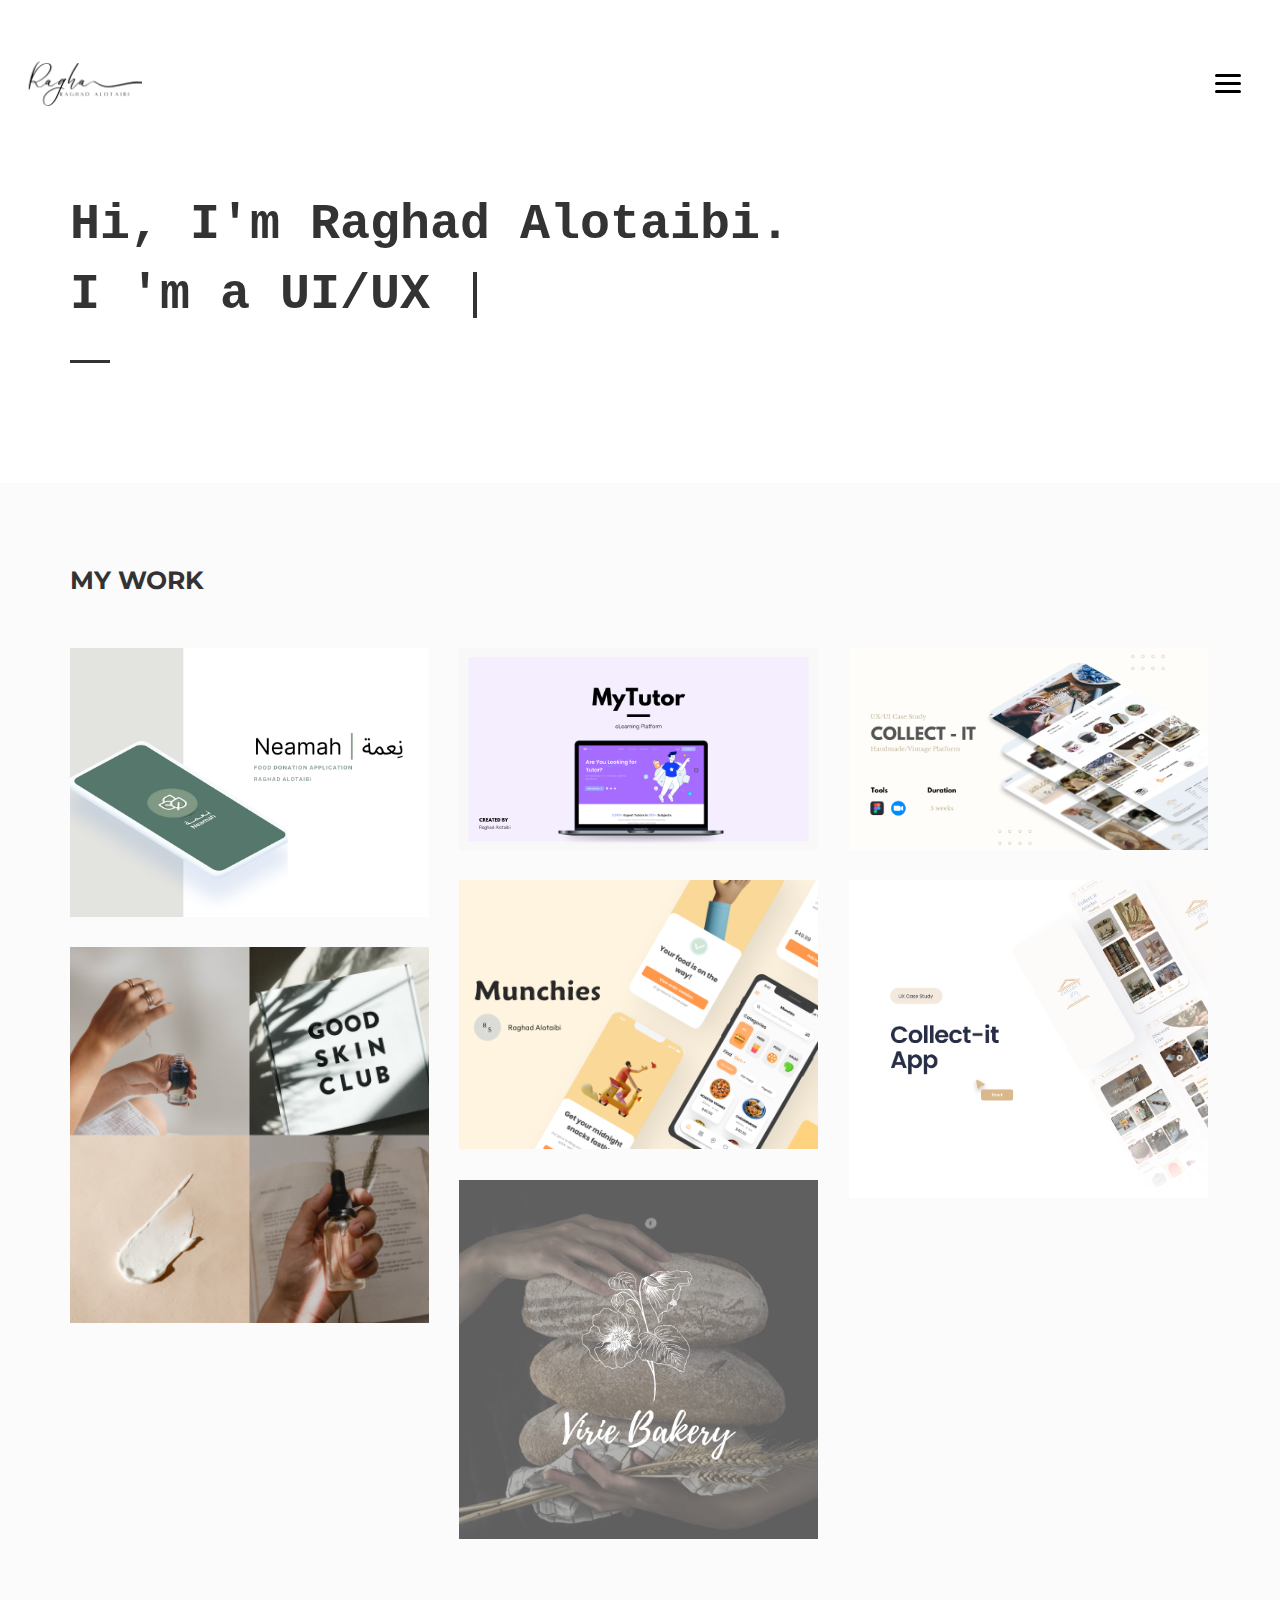
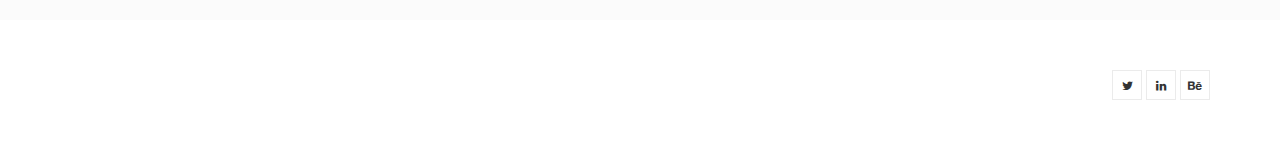
<file: index.html>
<!DOCTYPE html>
<html>

<head>
	<title>Raghad Alotaibi</title>
	<meta charset="utf-8">
	<meta name="viewport" content="width=device-width, initial-scale=1.0, maximum-scale=1.0, user-scalable=no">
	<meta name="format-detection" content="telephone=no">
	<meta name="apple-mobile-web-app-capable" content="yes">
	<!-- Fonts-->
	<link rel="stylesheet" type="text/css" href="assets/fonts/fontawesome/font-awesome.min.css">
	<link rel="stylesheet" type="text/css" href="assets/fonts/pe-icon/pe-icon.css">
	<!-- Vendors-->
	<link rel="stylesheet" type="text/css" href="assets/vendors/bootstrap/grid.css">
	<link rel="stylesheet" type="text/css" href="assets/vendors/magnific-popup/magnific-popup.min.css">
	<link rel="stylesheet" type="text/css" href="assets/vendors/swiper/swiper.css">
	<!-- App & fonts-->
	<link rel="stylesheet" type="text/css"
		href="https://fonts.googleapis.com/css?family=Montserrat:300,400,500,600,700|Open+Sans:400,700">
	<link rel="stylesheet" type="text/css" id="app-stylesheet" href="assets/css/main.css">
	<!--[if lt IE 9]>
			<script src="https://oss.maxcdn.com/libs/html5shiv/3.7.0/html5shiv.js"></script>
		<![endif]-->
</head>

<body>
	<div class="page-wrap" id="root">

		<!-- header -->
		<header class="header header--fixed">
			<div class="header__inner">
				<div class="header__logo"><a href="index.html"><img src="assets/img/logo.png" alt=""
							style="width: 122px;" /></a></div>
				<div class="navbar-toggle" id="fs-button">
					<div class="navbar-icon"><span></span></div>
				</div>
			</div>

			<!-- fullscreenmenu__module -->
			<div class="fullscreenmenu__module" trigger="#fs-button">

				<!-- overlay-menu -->
				<nav class="overlay-menu">

					<!--  -->
					<ul class="wil-menu-list">
						<li class="current-menu-item"><a href="index.html">Home</a>
						</li>
						<li><a href="about.html">About</a>
						</li>
						<li><a href="contact.html">Contact</a>
						</li>
					</ul><!--  -->

				</nav><!-- End / overlay-menu -->

			</div><!-- End / fullscreenmenu__module -->

		</header><!-- End / header -->

		<!-- Content-->
		<div class="wil-content">

			<!-- Section -->
			<section class="awe-section">
				<div class="container">

					<!-- page-title -->
					<div class="page-title">
						<h2 class="page-title__title">Hi, I'm Raghad Alotaibi.<br>I

							<!-- typing__module -->
							<div class="typing__module">
								<div class="typed-strings"><span>'m a UI/UX designer</span><span> do
										creative</span><span>'m a frontend developer</span>
								</div><span class="typed"></span>
							</div><!-- End / typing__module -->

						</h2>
						<p class="page-title__text"></p>
						<div class="page-title__divider"></div>
					</div><!-- End / page-title -->

				</div>
			</section>
			<!-- End / Section -->


			<!-- Section -->
			<section class="awe-section bg-gray">
				<div class="container">
					<div class="row">
						<div class="col-lg-6 ">

							<!-- title -->
							<div class="title">
								<h2 class="title__title">My work</h2>
							</div><!-- End / title -->

						</div>
					</div>
					<div class="grid-css grid-css--masonry" data-col-lg="3" data-col-md="2" data-col-sm="2"
						data-col-xs="1" data-gap="30">
						<div class="grid__inner">
							<div class="grid-sizer"></div>
							<div class="grid-item">
								<div class="grid-item__inner">
									<div class="grid-item__content-wrapper">

										<!-- work -->
										<div class="work">

											<!-- hoverbox ef-zoom-in -->
											<div class="hoverbox ef-zoom-in light">

												<!-- hb_front -->
												<div class="hb_front"><img src="assets/img/works/Neamah.png" alt="" />
												</div><!-- End / hb_front -->


												<!-- hb_back -->
												<div class="hb_back">
													<h2 class="work__title">Neamah | نعمة</h2><a
														href="https://www.behance.net/gallery/153708501/Neamah-UIUX"><span
															class="work__text">View detail</span>
												</div><!-- End / hb_back -->

											</div><!-- End / hoverbox ef-zoom-in -->
											</a>
										</div><!-- End / work -->

									</div>
								</div>
							</div>

							<div class="grid-item">
								<div class="grid-item__inner">
									<div class="grid-item__content-wrapper">

										<!-- work -->
										<div class="work">

											<!-- hoverbox ef-zoom-in -->
											<div class="hoverbox ef-zoom-in light">

												<!-- hb_front -->
												<div class="hb_front"><img src="assets/img/works/CoverTutor.png"
														alt="" />
												</div><!-- End / hb_front -->


												<!-- hb_back -->
												<div class="hb_back">
													<h2 class="work__title">MyTutor | eLearning Platform</h2><a
														href="https://www.behance.net/gallery/152379993/MyTutor-eLearning-Platform?"><span
															class="work__text">View detail</span>
												</div><!-- End / hb_back -->

											</div><!-- End / hoverbox ef-zoom-in -->
											</a>
										</div><!-- End / work -->

									</div>
								</div>
							</div>
							<div class="grid-item">
								<div class="grid-item__inner">
									<div class="grid-item__content-wrapper">

										<!-- work -->
										<div class="work">

											<!-- hoverbox ef-slide-bottom -->
											<div class="hoverbox ef-slide-bottom light">

												<!-- hb_front -->
												<div class="hb_front"><img src="assets/img/works/1.png" alt="" />
												</div><!-- End / hb_front -->


												<!-- hb_back -->
												<div class="hb_back">
													<h2 class="work__title">
														Collect-it - Handmade & Vintage WEBSITE
														|
														Case Study
													</h2>
													<a
														href="https://www.behance.net/gallery/152937391/Collect-it-Handmade-Vintage-Website-Case-Study?"><span
															class="work__text">View detail</span></a>
												</div><!-- End / hb_back -->

											</div><!-- End / hoverbox ef-slide-bottom -->
											</a>
										</div><!-- End / work -->

									</div>
								</div>
							</div>
							<div class="grid-item">
								<div class="grid-item__inner">
									<div class="grid-item__content-wrapper">

										<!-- work -->
										<div class="work">

											<!-- hoverbox ef-slide-bottom -->
											<div class="hoverbox ef-slide-bottom light">

												<!-- hb_front -->
												<div class="hb_front"><img src="assets/img/works/COVER.png" alt="" />
												</div><!-- End / hb_front -->


												<!-- hb_back -->
												<div class="hb_back">
													<h2 class="work__title">
														Munchies - Food Delivery Service UI</h2>
													<a
														href="https://www.behance.net/gallery/151786579/Munchies-Food-Delivery-Service-UI"><span
															class="work__text">View detail</span></a>
												</div><!-- End / hb_back -->

											</div><!-- End / hoverbox ef-slide-bottom -->
											</a>
										</div><!-- End / work -->

									</div>
								</div>
							</div>
							<div class="grid-item">
								<div class="grid-item__inner">
									<div class="grid-item__content-wrapper">

										<!-- work -->
										<div class="work">

											<!-- hoverbox ef-move-top -->
											<div class="hoverbox ef-move-top light">

												<!-- hb_front -->
												<div class="hb_front"><img src="assets/img/works/COVER - Collectit.png"
														alt="" />
												</div><!-- End / hb_front -->


												<!-- hb_back -->
												<div class="hb_back">
													<h2 class="work__title"> Collect-it - Handmade & Vintage Mobile App
														|
														Case Study
													</h2><a
														href="https://www.behance.net/gallery/151870591/Collect-it-Handmade-Vintage-Mobile-App-Case-Study"><span
															class="work__text">View detail</span>
													</a>
												</div><!-- End / hb_back -->

											</div><!-- End / hoverbox ef-move-top -->
											</a>
										</div><!-- End / work -->

									</div>
								</div>
							</div>
							<div class="grid-item">
								<div class="grid-item__inner">
									<div class="grid-item__content-wrapper">

										<!-- work -->
										<div class="work">

											<!-- hoverbox ef-slide-right -->
											<div class="hoverbox ef-slide-right light">

												<!-- hb_front -->
												<div class="hb_front"><img src="assets/img/works/website.png" alt="" />
												</div><!-- End / hb_front -->


												<!-- hb_back -->
												<div class="hb_back">
													<h2 class="work__title">A skincare Website</h2><a
														href="https://raghad-s-alotaibi.github.io/UI-UX/week10/CP10/index.html"><span
															class="work__text">View detail</span>
													</a>
												</div><!-- End / hb_back -->

											</div><!-- End / hoverbox ef-slide-right -->
											</a>
										</div><!-- End / work -->

									</div>
								</div>
							</div>
							<div class="grid-item">
								<div class="grid-item__inner">
									<div class="grid-item__content-wrapper">

										<!-- work -->
										<div class="work">

											<!-- hoverbox ef-zoom-in -->
											<div class="hoverbox ef-zoom-in light">

												<!-- hb_front -->
												<div class="hb_front"><img src="assets/img/works/virie.png" alt="" />
												</div><!-- End / hb_front -->


												<!-- hb_back -->
												<div class="hb_back">
													<h2 class="work__title">Bakery Menu</h2><a
														href="https://raghad-s-alotaibi.github.io/UI-UX/week9/CP9/index.html"><span
															class="work__text">View detail</span>
												</div><!-- End / hb_back -->

											</div><!-- End / hoverbox ef-zoom-in -->
											</a>
										</div><!-- End / work -->

									</div>
								</div>
							</div>



						</div><!-- End / hb_back -->

					</div>
					<!-- <div class="awe-text-center mt-50">
						<a class="md-btn md-btn--outline-primary" href="#">all work
						</a>
					</div> -->
				</div>
			</section>
			<!-- End / Section -->

		</div>
		<!-- End / Content-->

		<!-- footer -->
		<div class="footer">
			<div class="container">
				<div class="row">
					<div class="col-md-6 col-lg-6 ">
						<!-- <p class="footer__coppy">2018 &copy; Copyright <a href="http://awe7.com/">Awe7</a>. All rights
							Reserved.</p> -->
					</div>
					<div class="col-md-6 col-lg-6 ">
						<div class="footer__social">
							<!-- social-icon -->
							<a class="social-icon" href="https://twitter.com/raghadcs3"><i
									class="social-icon__icon fa fa-twitter"></i>
							</a><!-- End / social-icon -->


							<!-- social-icon -->
							<a class="social-icon" href="https://www.linkedin.com/in/raghad-s-alotaibi/"><i
									class="social-icon__icon fa fa-linkedin"></i>
							</a><!-- End / social-icon -->


							<!-- social-icon -->
							<a class="social-icon" href="https://www.behance.net/raghadsultan"><i
									class="social-icon__icon fa fa-behance"></i>
							</a><!-- End / social-icon -->

						</div>
					</div>
				</div>
			</div>
		</div><!-- End / footer -->

	</div>
	<!-- Vendors-->
	<script type="text/javascript" src="assets/vendors/jquery/jquery.min.js"></script>
	<script type="text/javascript" src="assets/vendors/imagesloaded/imagesloaded.pkgd.js"></script>
	<script type="text/javascript" src="assets/vendors/isotope-layout/isotope.pkgd.js"></script>
	<script type="text/javascript" src="assets/vendors/jquery-one-page/jquery.nav.min.js"></script>
	<script type="text/javascript" src="assets/vendors/jquery.easing/jquery.easing.min.js"></script>
	<script type="text/javascript" src="assets/vendors/jquery.matchHeight/jquery.matchHeight.min.js"></script>
	<script type="text/javascript" src="assets/vendors/magnific-popup/jquery.magnific-popup.min.js"></script>
	<script type="text/javascript" src="assets/vendors/masonry-layout/masonry.pkgd.js"></script>
	<script type="text/javascript" src="assets/vendors/jquery.waypoints/jquery.waypoints.min.js"></script>
	<script type="text/javascript" src="assets/vendors/swiper/swiper.jquery.js"></script>
	<script type="text/javascript" src="assets/vendors/menu/menu.js"></script>
	<script type="text/javascript" src="assets/vendors/typed/typed.min.js"></script>
	<!-- App-->
	<script type="text/javascript" src="assets/js/main.js"></script>
</body>

</html>
</file>
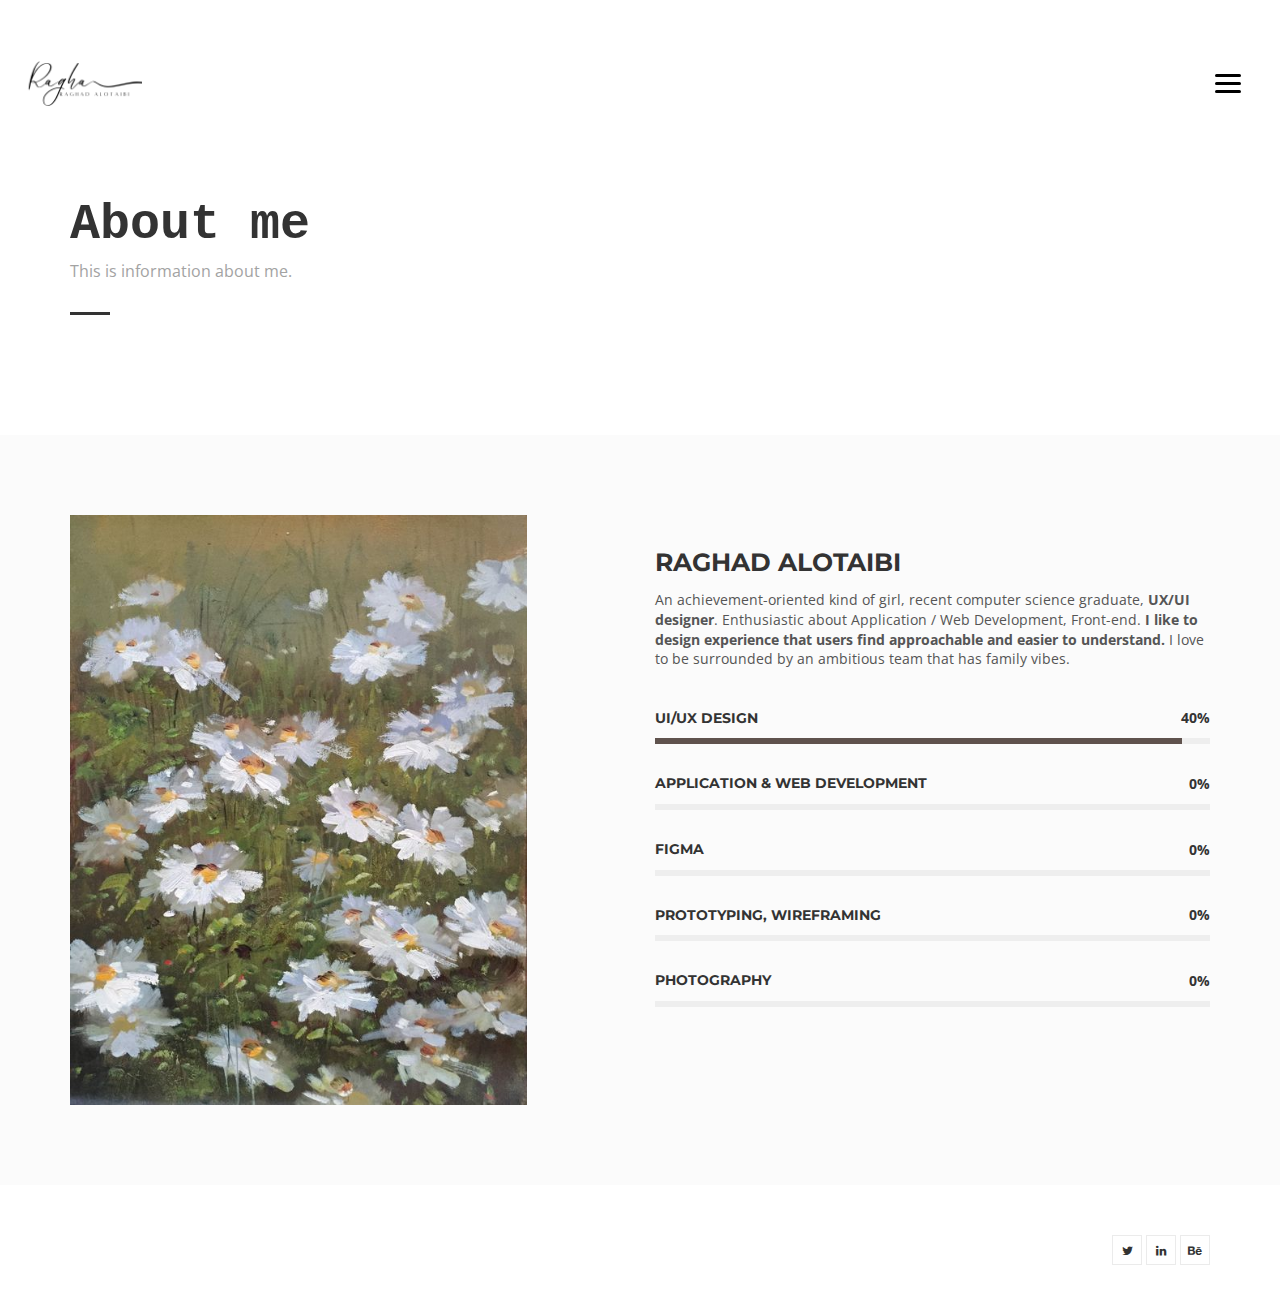
<file: about.html>
<!DOCTYPE html>
<html>

<head>
	<title>About</title>
	<meta charset="utf-8">
	<meta name="viewport" content="width=device-width, initial-scale=1.0, maximum-scale=1.0, user-scalable=no">
	<meta name="format-detection" content="telephone=no">
	<meta name="apple-mobile-web-app-capable" content="yes">
	<!-- Fonts-->
	<link rel="stylesheet" type="text/css" href="assets/fonts/fontawesome/font-awesome.min.css">
	<link rel="stylesheet" type="text/css" href="assets/fonts/pe-icon/pe-icon.css">
	<!-- Vendors-->
	<link rel="stylesheet" type="text/css" href="assets/vendors/bootstrap/grid.css">
	<link rel="stylesheet" type="text/css" href="assets/vendors/magnific-popup/magnific-popup.min.css">
	<link rel="stylesheet" type="text/css" href="assets/vendors/swiper/swiper.css">
	<!-- App & fonts-->
	<link rel="stylesheet" type="text/css"
		href="https://fonts.googleapis.com/css?family=Montserrat:300,400,500,600,700|Open+Sans:400,700">
	<link rel="stylesheet" type="text/css" id="app-stylesheet" href="assets/css/main.css">
	<!--[if lt IE 9]>
			<script src="https://oss.maxcdn.com/libs/html5shiv/3.7.0/html5shiv.js"></script>
		<![endif]-->
</head>

<body>
	<div class="page-wrap" id="root">

		<!-- header -->
		<header class="header header--fixed">
			<div class="header__inner">
				<div class="header__logo"><a href="index.html"><img src="assets/img/logo.png" alt=""
							style="width: 122px;" /></a></div>
				<div class="navbar-toggle" id="fs-button">
					<div class="navbar-icon"><span></span></div>
				</div>
			</div>

			<!-- fullscreenmenu__module -->
			<div class="fullscreenmenu__module" trigger="#fs-button">

				<!-- overlay-menu -->
				<nav class="overlay-menu">

					<!--  -->
					<ul class="wil-menu-list">
						<li><a href="index.html">Home</a>
						</li>
						<li class="current-menu-item"><a href="about.html">About</a>
						</li>
						<li><a href="contact.html">Contact</a>
						</li>
					</ul><!--  -->

				</nav><!-- End / overlay-menu -->

			</div><!-- End / fullscreenmenu__module -->

		</header><!-- End / header -->

		<!-- Content-->
		<div class="wil-content">

			<!-- Section -->
			<section class="awe-section">
				<div class="container">

					<!-- page-title -->
					<div class="page-title pb-40">
						<h2 class="page-title__title">About me</h2>
						<p class="page-title__text">This is information about me.</p>
						<div class="page-title__divider"></div>
					</div><!-- End / page-title -->

				</div>
			</section>
			<!-- End / Section -->


			<!-- Section -->
			<section class="awe-section bg-gray">
				<div class="container">
					<div class="row">
						<div class="col-md-6 col-lg-5 "><img src="assets/img/works/4471ab7c0b3104328d15eed36c78d22a.jpg"
								alt="">
						</div>
						<div class="col-md-6 col-lg-6 col-xs-offset-0 col-sm-offset-0 col-md-offset-0 col-lg-offset-1 ">

							<!--  -->
							<div class="mt-30">
								<h2 class="about__title">Raghad Alotaibi</h2>

								<p class="about__text">An achievement-oriented kind of girl, recent computer science
									graduate, <strong>UX/UI designer</strong>. Enthusiastic about Application / Web
									Development,
									Front-end. <strong>I like to design experience that users find approachable and
										easier
										to
										understand.</strong> I love to be surrounded by an ambitious team that has
									family
									vibes.</p>

								<!-- progress -->
								<div class="progress">
									<h5 class="progress__title">UI/UX design</h5>
									<div class="progress__wrap">
										<div class="progress__bar" data-progress-percent="95" data-timing="ease"
											data-duration="1000" data-delay="500"></div><span
											class="progress__number">39%</span>
									</div>
								</div><!-- End / progress -->


								<!-- progress -->
								<div class="progress">
									<h5 class="progress__title">Application & Web development</h5>
									<div class="progress__wrap">
										<div class="progress__bar" data-progress-percent="90" data-timing="ease"
											data-duration="1000" data-delay="500"></div><span
											class="progress__number">59%</span>
									</div>
								</div><!-- End / progress -->

								<div class="progress">
									<h5 class="progress__title">Figma</h5>
									<div class="progress__wrap">
										<div class="progress__bar" data-progress-percent="90" data-timing="ease"
											data-duration="1000" data-delay="500"></div><span
											class="progress__number">39%</span>
									</div>
								</div>

								<div class="progress">
									<h5 class="progress__title">Prototyping, wireframing</h5>
									<div class="progress__wrap">
										<div class="progress__bar" data-progress-percent="95" data-timing="ease"
											data-duration="1000" data-delay="500"></div><span
											class="progress__number">95%</span>
									</div>
								</div><!-- End / progress -->

								<!-- progress -->
								<div class="progress">
									<h5 class="progress__title">Photography</h5>
									<div class="progress__wrap">
										<div class="progress__bar" data-progress-percent="59" data-timing="ease"
											data-duration="1000" data-delay="500"></div><span
											class="progress__number">47%</span>
									</div>
								</div><!-- End / progress -->

							</div><!-- End /  -->

						</div>
					</div>
				</div>
			</section>
			<!-- End / Section -->

		</div>
		<!-- End / Content-->

		<!-- footer -->
		<div class="footer">
			<div class="container">
				<div class="row">
					<div class="col-md-6 col-lg-6 ">
						<!-- <p class="footer__coppy">2018 &copy; Copyright <a href="http://awe7.com/">Awe7</a>. All rights
							Reserved.</p> -->
					</div>
					<div class="col-md-6 col-lg-6 ">
						<div class="footer__social">

							<!-- social-icon -->
							<a class="social-icon" href="https://twitter.com/raghadcs3"><i
									class="social-icon__icon fa fa-twitter"></i>
							</a><!-- End / social-icon -->


							<!-- social-icon -->
							<a class="social-icon" href="https://www.linkedin.com/in/raghad-s-alotaibi/"><i
									class="social-icon__icon fa fa-linkedin"></i>
							</a><!-- End / social-icon -->


							<!-- social-icon -->
							<a class="social-icon" href="https://www.behance.net/raghadsultan"><i
									class="social-icon__icon fa fa-behance"></i>
							</a><!-- End / social-icon -->

						</div>
					</div>
				</div>
			</div>
		</div><!-- End / footer -->

	</div>
	<!-- Vendors-->
	<script type="text/javascript" src="assets/vendors/jquery/jquery.min.js"></script>
	<script type="text/javascript" src="assets/vendors/imagesloaded/imagesloaded.pkgd.js"></script>
	<script type="text/javascript" src="assets/vendors/isotope-layout/isotope.pkgd.js"></script>
	<script type="text/javascript" src="assets/vendors/jquery-one-page/jquery.nav.min.js"></script>
	<script type="text/javascript" src="assets/vendors/jquery.easing/jquery.easing.min.js"></script>
	<script type="text/javascript" src="assets/vendors/jquery.matchHeight/jquery.matchHeight.min.js"></script>
	<script type="text/javascript" src="assets/vendors/magnific-popup/jquery.magnific-popup.min.js"></script>
	<script type="text/javascript" src="assets/vendors/masonry-layout/masonry.pkgd.js"></script>
	<script type="text/javascript" src="assets/vendors/jquery.waypoints/jquery.waypoints.min.js"></script>
	<script type="text/javascript" src="assets/vendors/swiper/swiper.jquery.js"></script>
	<script type="text/javascript" src="assets/vendors/menu/menu.js"></script>
	<script type="text/javascript" src="assets/vendors/typed/typed.min.js"></script>
	<!-- App-->
	<script type="text/javascript" src="assets/js/main.js"></script>
</body>

</html>
</file>
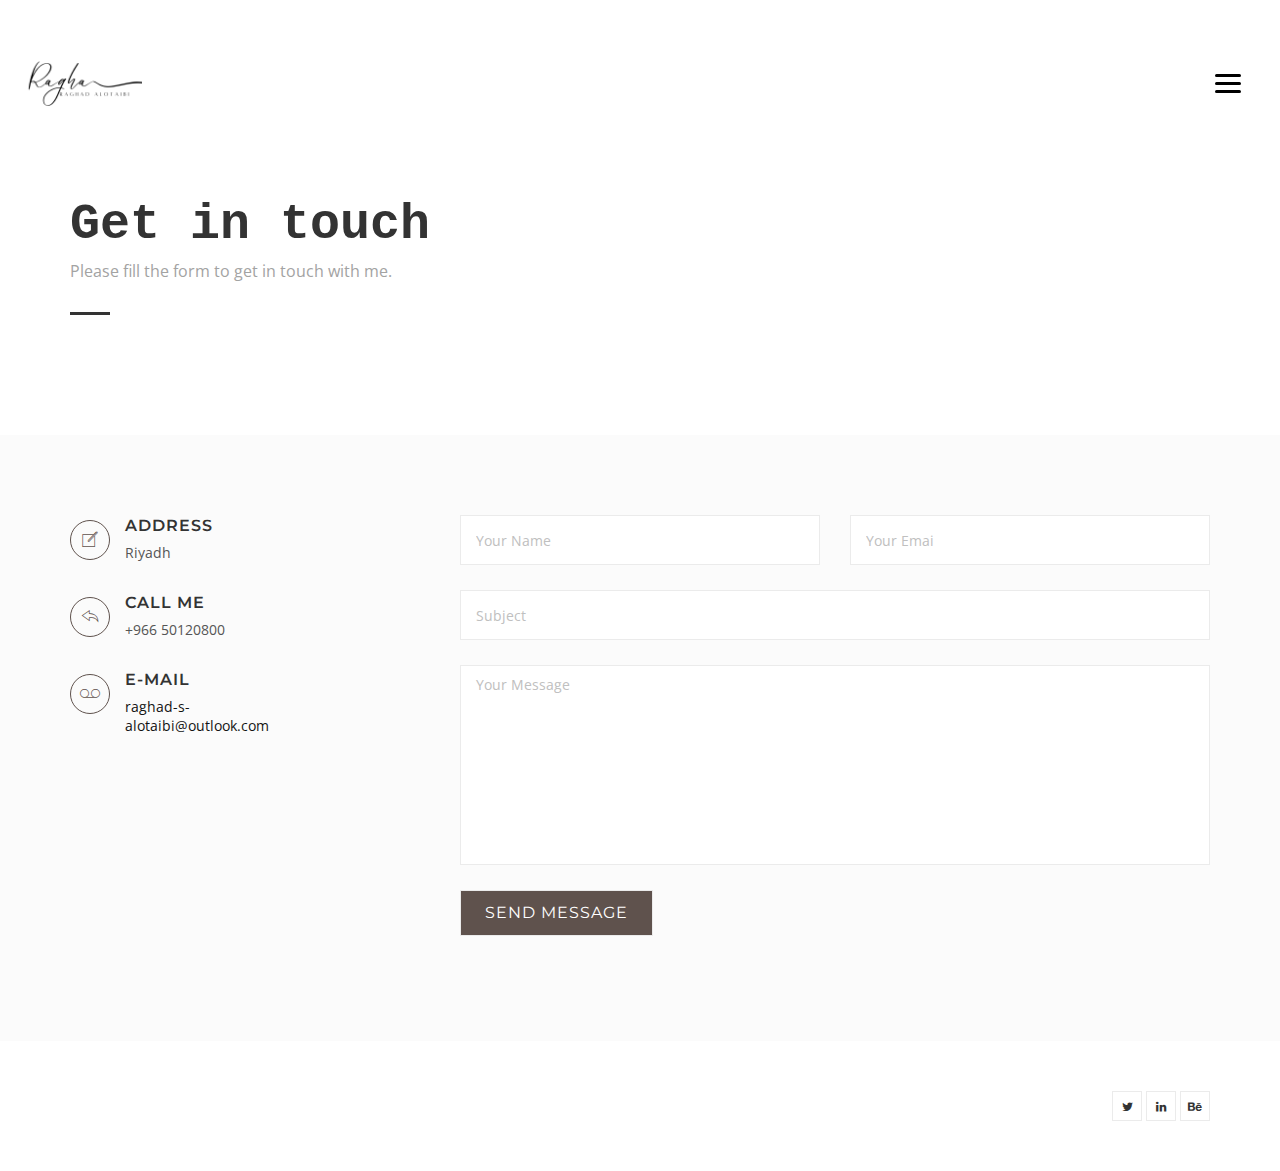
<file: contact.html>
<!DOCTYPE html>
<html>

<head>
	<title>Contact</title>
	<meta charset="utf-8">
	<meta name="viewport" content="width=device-width, initial-scale=1.0, maximum-scale=1.0, user-scalable=no">
	<meta name="format-detection" content="telephone=no">
	<meta name="apple-mobile-web-app-capable" content="yes">
	<!-- Fonts-->
	<link rel="stylesheet" type="text/css" href="assets/fonts/fontawesome/font-awesome.min.css">
	<link rel="stylesheet" type="text/css" href="assets/fonts/pe-icon/pe-icon.css">
	<!-- Vendors-->
	<link rel="stylesheet" type="text/css" href="assets/vendors/bootstrap/grid.css">
	<link rel="stylesheet" type="text/css" href="assets/vendors/magnific-popup/magnific-popup.min.css">
	<link rel="stylesheet" type="text/css" href="assets/vendors/swiper/swiper.css">
	<!-- App & fonts-->
	<link rel="stylesheet" type="text/css"
		href="https://fonts.googleapis.com/css?family=Montserrat:300,400,500,600,700|Open+Sans:400,700">
	<link rel="stylesheet" type="text/css" id="app-stylesheet" href="assets/css/main.css">
	<!--[if lt IE 9]>
			<script src="https://oss.maxcdn.com/libs/html5shiv/3.7.0/html5shiv.js"></script>
		<![endif]-->
</head>

<body>
	<div class="page-wrap" id="root">

		<!-- header -->
		<header class="header header--fixed">
			<div class="header__inner">
				<div class="header__logo"><a href="index.html"><img src="assets/img/logo.png" alt=""
							style="width: 122px;" /></a></div>
				<div class="navbar-toggle" id="fs-button">
					<div class="navbar-icon"><span></span></div>
				</div>
			</div>

			<!-- fullscreenmenu__module -->
			<div class="fullscreenmenu__module" trigger="#fs-button">

				<!-- overlay-menu -->
				<nav class="overlay-menu">

					<!--  -->
					<ul class="wil-menu-list">
						<li><a href="index.html">Home</a>
						</li>
						<li><a href="about.html">About</a>
						</li>
						<li class="current-menu-item"><a href="contact.html">Contact</a>
						</li>
					</ul><!--  -->

				</nav><!-- End / overlay-menu -->

			</div><!-- End / fullscreenmenu__module -->

		</header><!-- End / header -->

		<!-- Content-->
		<div class="wil-content">

			<!-- Section -->
			<section class="awe-section">
				<div class="container">

					<!-- page-title -->
					<div class="page-title pb-40">
						<h2 class="page-title__title">Get in touch</h2>
						<p class="page-title__text">Please fill the form to get in touch with me.</p>
						<div class="page-title__divider"></div>
					</div><!-- End / page-title -->

				</div>
			</section>
			<!-- End / Section -->


			<!-- Section -->
			<section class="awe-section bg-gray">
				<div class="container">
					<div class="row">
						<div class="col-md-4 col-lg-3 ">

							<!-- contact -->
							<div class="contact">
								<div class="contact__icon"><i class="pe-7s-note"></i></div>
								<h3 class="contact__title">address</h3>
								<div class="contact__text">Riyadh</div>
							</div><!-- End / contact -->


							<!-- contact -->
							<div class="contact">
								<div class="contact__icon"><i class="pe-7s-back"></i></div>
								<h3 class="contact__title">call me</h3>
								<div class="contact__text">+966 50120800</div>
							</div><!-- End / contact -->


							<!-- contact -->
							<div class="contact">
								<div class="contact__icon"><i class="pe-7s-voicemail"></i></div>
								<h3 class="contact__title">e-mail</h3>
								<div class="contact__text"><a href="#">raghad-s-alotaibi@outlook.com </a></div>
							</div><!-- End / contact -->

						</div>
						<div class="col-md-7 col-lg-8 col-xs-offset-0 col-sm-offset-0 col-md-offset-0 col-lg-offset-1 ">
							<div class="form-wrapper">

								<!-- form-item -->
								<div class="form-item form-item--half">
									<input class="form-control" type="text" name="input" placeholder="Your name" />
								</div><!-- End / form-item -->


								<!-- form-item -->
								<div class="form-item form-item--half">
									<input class="form-control" type="text" name="input" placeholder="Your emai" />
								</div><!-- End / form-item -->


								<!-- form-item -->
								<div class="form-item">
									<input class="form-control" type="text" name="input" placeholder="Subject" />
								</div><!-- End / form-item -->


								<!-- form-item -->
								<div class="form-item">
									<textarea class="form-control" placeholder="Your message"
										style="min-height:200px;"></textarea>
								</div><!-- End / form-item -->


								<!-- form-item -->
								<div class="form-item">
									<a class="md-btn md-btn--primary md-btn--lg " href="#">Send message
									</a>
								</div><!-- End / form-item -->

							</div>
						</div>
					</div>
				</div>
			</section>
			<!-- End / Section -->

		</div>
		<!-- End / Content-->

		<!-- footer -->
		<div class="footer">
			<div class="container">
				<div class="row">
					<div class="col-md-6 col-lg-6 ">

					</div>
					<div class="col-md-6 col-lg-6 ">
						<div class="footer__social">



							<!-- social-icon -->
							<a class="social-icon" href="https://twitter.com/raghadcs3"><i
									class="social-icon__icon fa fa-twitter"></i>
							</a><!-- End / social-icon -->


							<!-- social-icon -->
							<a class="social-icon" href="https://www.linkedin.com/in/raghad-s-alotaibi/"><i
									class="social-icon__icon fa fa-linkedin"></i>
							</a><!-- End / social-icon -->


							<!-- social-icon -->
							<a class="social-icon" href="https://www.behance.net/raghadsultan"><i
									class="social-icon__icon fa fa-behance"></i>
							</a><!-- End / social-icon -->

						</div>
					</div>
				</div>
			</div>
		</div><!-- End / footer -->

	</div>
	<!-- Vendors-->
	<script type="text/javascript" src="assets/vendors/jquery/jquery.min.js"></script>
	<script type="text/javascript" src="assets/vendors/imagesloaded/imagesloaded.pkgd.js"></script>
	<script type="text/javascript" src="assets/vendors/isotope-layout/isotope.pkgd.js"></script>
	<script type="text/javascript" src="assets/vendors/jquery-one-page/jquery.nav.min.js"></script>
	<script type="text/javascript" src="assets/vendors/jquery.easing/jquery.easing.min.js"></script>
	<script type="text/javascript" src="assets/vendors/jquery.matchHeight/jquery.matchHeight.min.js"></script>
	<script type="text/javascript" src="assets/vendors/magnific-popup/jquery.magnific-popup.min.js"></script>
	<script type="text/javascript" src="assets/vendors/masonry-layout/masonry.pkgd.js"></script>
	<script type="text/javascript" src="assets/vendors/jquery.waypoints/jquery.waypoints.min.js"></script>
	<script type="text/javascript" src="assets/vendors/swiper/swiper.jquery.js"></script>
	<script type="text/javascript" src="assets/vendors/menu/menu.js"></script>
	<script type="text/javascript" src="assets/vendors/typed/typed.min.js"></script>
	<!-- App-->
	<script type="text/javascript" src="assets/js/main.js"></script>
</body>

</html>
</file>
<file: assets/fonts/pe-icon/pe-icon.css>
@font-face {
	font-family: 'Pe-icon-7-stroke';
	src:url('fonts/Pe-icon-7-stroke.eot?d7yf1v');
	src:url('fonts/Pe-icon-7-stroke.eot?#iefixd7yf1v') format('embedded-opentype'),
		url('fonts/Pe-icon-7-stroke.woff?d7yf1v') format('woff'),
		url('fonts/Pe-icon-7-stroke.ttf?d7yf1v') format('truetype'),
		url('fonts/Pe-icon-7-stroke.svg?d7yf1v#Pe-icon-7-stroke') format('svg');
	font-weight: normal;
	font-style: normal;
}

[class^="pe-7s-"], [class*=" pe-7s-"] {
	font-family: 'Pe-icon-7-stroke';
	speak: none;
	font-style: normal;
	font-weight: normal;
	font-variant: normal;
	text-transform: none;
	line-height: 1;

	/* Better Font Rendering =========== */
	-webkit-font-smoothing: antialiased;
	-moz-osx-font-smoothing: grayscale;
}

.pe-7s-album:before {
	content: "\e6aa";
}
.pe-7s-arc:before {
	content: "\e6ab";
}
.pe-7s-back-2:before {
	content: "\e6ac";
}
.pe-7s-bandaid:before {
	content: "\e6ad";
}
.pe-7s-car:before {
	content: "\e6ae";
}
.pe-7s-diamond:before {
	content: "\e6af";
}
.pe-7s-door-lock:before {
	content: "\e6b0";
}
.pe-7s-eyedropper:before {
	content: "\e6b1";
}
.pe-7s-female:before {
	content: "\e6b2";
}
.pe-7s-gym:before {
	content: "\e6b3";
}
.pe-7s-hammer:before {
	content: "\e6b4";
}
.pe-7s-headphones:before {
	content: "\e6b5";
}
.pe-7s-helm:before {
	content: "\e6b6";
}
.pe-7s-hourglass:before {
	content: "\e6b7";
}
.pe-7s-leaf:before {
	content: "\e6b8";
}
.pe-7s-magic-wand:before {
	content: "\e6b9";
}
.pe-7s-male:before {
	content: "\e6ba";
}
.pe-7s-map-2:before {
	content: "\e6bb";
}
.pe-7s-next-2:before {
	content: "\e6bc";
}
.pe-7s-paint-bucket:before {
	content: "\e6bd";
}
.pe-7s-pendrive:before {
	content: "\e6be";
}
.pe-7s-photo:before {
	content: "\e6bf";
}
.pe-7s-piggy:before {
	content: "\e6c0";
}
.pe-7s-plugin:before {
	content: "\e6c1";
}
.pe-7s-refresh-2:before {
	content: "\e6c2";
}
.pe-7s-rocket:before {
	content: "\e6c3";
}
.pe-7s-settings:before {
	content: "\e6c4";
}
.pe-7s-shield:before {
	content: "\e6c5";
}
.pe-7s-smile:before {
	content: "\e6c6";
}
.pe-7s-usb:before {
	content: "\e6c7";
}
.pe-7s-vector:before {
	content: "\e6c8";
}
.pe-7s-wine:before {
	content: "\e6c9";
}
.pe-7s-cloud-upload:before {
	content: "\e68a";
}
.pe-7s-cash:before {
	content: "\e68c";
}
.pe-7s-close:before {
	content: "\e680";
}
.pe-7s-bluetooth:before {
	content: "\e68d";
}
.pe-7s-cloud-download:before {
	content: "\e68b";
}
.pe-7s-way:before {
	content: "\e68e";
}
.pe-7s-close-circle:before {
	content: "\e681";
}
.pe-7s-id:before {
	content: "\e68f";
}
.pe-7s-angle-up:before {
	content: "\e682";
}
.pe-7s-wristwatch:before {
	content: "\e690";
}
.pe-7s-angle-up-circle:before {
	content: "\e683";
}
.pe-7s-world:before {
	content: "\e691";
}
.pe-7s-angle-right:before {
	content: "\e684";
}
.pe-7s-volume:before {
	content: "\e692";
}
.pe-7s-angle-right-circle:before {
	content: "\e685";
}
.pe-7s-users:before {
	content: "\e693";
}
.pe-7s-angle-left:before {
	content: "\e686";
}
.pe-7s-user-female:before {
	content: "\e694";
}
.pe-7s-angle-left-circle:before {
	content: "\e687";
}
.pe-7s-up-arrow:before {
	content: "\e695";
}
.pe-7s-angle-down:before {
	content: "\e688";
}
.pe-7s-switch:before {
	content: "\e696";
}
.pe-7s-angle-down-circle:before {
	content: "\e689";
}
.pe-7s-scissors:before {
	content: "\e697";
}
.pe-7s-wallet:before {
	content: "\e600";
}
.pe-7s-safe:before {
	content: "\e698";
}
.pe-7s-volume2:before {
	content: "\e601";
}
.pe-7s-volume1:before {
	content: "\e602";
}
.pe-7s-voicemail:before {
	content: "\e603";
}
.pe-7s-video:before {
	content: "\e604";
}
.pe-7s-user:before {
	content: "\e605";
}
.pe-7s-upload:before {
	content: "\e606";
}
.pe-7s-unlock:before {
	content: "\e607";
}
.pe-7s-umbrella:before {
	content: "\e608";
}
.pe-7s-trash:before {
	content: "\e609";
}
.pe-7s-tools:before {
	content: "\e60a";
}
.pe-7s-timer:before {
	content: "\e60b";
}
.pe-7s-ticket:before {
	content: "\e60c";
}
.pe-7s-target:before {
	content: "\e60d";
}
.pe-7s-sun:before {
	content: "\e60e";
}
.pe-7s-study:before {
	content: "\e60f";
}
.pe-7s-stopwatch:before {
	content: "\e610";
}
.pe-7s-star:before {
	content: "\e611";
}
.pe-7s-speaker:before {
	content: "\e612";
}
.pe-7s-signal:before {
	content: "\e613";
}
.pe-7s-shuffle:before {
	content: "\e614";
}
.pe-7s-shopbag:before {
	content: "\e615";
}
.pe-7s-share:before {
	content: "\e616";
}
.pe-7s-server:before {
	content: "\e617";
}
.pe-7s-search:before {
	content: "\e618";
}
.pe-7s-film:before {
	content: "\e6a5";
}
.pe-7s-science:before {
	content: "\e619";
}
.pe-7s-disk:before {
	content: "\e6a6";
}
.pe-7s-ribbon:before {
	content: "\e61a";
}
.pe-7s-repeat:before {
	content: "\e61b";
}
.pe-7s-refresh:before {
	content: "\e61c";
}
.pe-7s-add-user:before {
	content: "\e6a9";
}
.pe-7s-refresh-cloud:before {
	content: "\e61d";
}
.pe-7s-paperclip:before {
	content: "\e69c";
}
.pe-7s-radio:before {
	content: "\e61e";
}
.pe-7s-note2:before {
	content: "\e69d";
}
.pe-7s-print:before {
	content: "\e61f";
}
.pe-7s-network:before {
	content: "\e69e";
}
.pe-7s-prev:before {
	content: "\e620";
}
.pe-7s-mute:before {
	content: "\e69f";
}
.pe-7s-power:before {
	content: "\e621";
}
.pe-7s-medal:before {
	content: "\e6a0";
}
.pe-7s-portfolio:before {
	content: "\e622";
}
.pe-7s-like2:before {
	content: "\e6a1";
}
.pe-7s-plus:before {
	content: "\e623";
}
.pe-7s-left-arrow:before {
	content: "\e6a2";
}
.pe-7s-play:before {
	content: "\e624";
}
.pe-7s-key:before {
	content: "\e6a3";
}
.pe-7s-plane:before {
	content: "\e625";
}
.pe-7s-joy:before {
	content: "\e6a4";
}
.pe-7s-photo-gallery:before {
	content: "\e626";
}
.pe-7s-pin:before {
	content: "\e69b";
}
.pe-7s-phone:before {
	content: "\e627";
}
.pe-7s-plug:before {
	content: "\e69a";
}
.pe-7s-pen:before {
	content: "\e628";
}
.pe-7s-right-arrow:before {
	content: "\e699";
}
.pe-7s-paper-plane:before {
	content: "\e629";
}
.pe-7s-delete-user:before {
	content: "\e6a7";
}
.pe-7s-paint:before {
	content: "\e62a";
}
.pe-7s-bottom-arrow:before {
	content: "\e6a8";
}
.pe-7s-notebook:before {
	content: "\e62b";
}
.pe-7s-note:before {
	content: "\e62c";
}
.pe-7s-next:before {
	content: "\e62d";
}
.pe-7s-news-paper:before {
	content: "\e62e";
}
.pe-7s-musiclist:before {
	content: "\e62f";
}
.pe-7s-music:before {
	content: "\e630";
}
.pe-7s-mouse:before {
	content: "\e631";
}
.pe-7s-more:before {
	content: "\e632";
}
.pe-7s-moon:before {
	content: "\e633";
}
.pe-7s-monitor:before {
	content: "\e634";
}
.pe-7s-micro:before {
	content: "\e635";
}
.pe-7s-menu:before {
	content: "\e636";
}
.pe-7s-map:before {
	content: "\e637";
}
.pe-7s-map-marker:before {
	content: "\e638";
}
.pe-7s-mail:before {
	content: "\e639";
}
.pe-7s-mail-open:before {
	content: "\e63a";
}
.pe-7s-mail-open-file:before {
	content: "\e63b";
}
.pe-7s-magnet:before {
	content: "\e63c";
}
.pe-7s-loop:before {
	content: "\e63d";
}
.pe-7s-look:before {
	content: "\e63e";
}
.pe-7s-lock:before {
	content: "\e63f";
}
.pe-7s-lintern:before {
	content: "\e640";
}
.pe-7s-link:before {
	content: "\e641";
}
.pe-7s-like:before {
	content: "\e642";
}
.pe-7s-light:before {
	content: "\e643";
}
.pe-7s-less:before {
	content: "\e644";
}
.pe-7s-keypad:before {
	content: "\e645";
}
.pe-7s-junk:before {
	content: "\e646";
}
.pe-7s-info:before {
	content: "\e647";
}
.pe-7s-home:before {
	content: "\e648";
}
.pe-7s-help2:before {
	content: "\e649";
}
.pe-7s-help1:before {
	content: "\e64a";
}
.pe-7s-graph3:before {
	content: "\e64b";
}
.pe-7s-graph2:before {
	content: "\e64c";
}
.pe-7s-graph1:before {
	content: "\e64d";
}
.pe-7s-graph:before {
	content: "\e64e";
}
.pe-7s-global:before {
	content: "\e64f";
}
.pe-7s-gleam:before {
	content: "\e650";
}
.pe-7s-glasses:before {
	content: "\e651";
}
.pe-7s-gift:before {
	content: "\e652";
}
.pe-7s-folder:before {
	content: "\e653";
}
.pe-7s-flag:before {
	content: "\e654";
}
.pe-7s-filter:before {
	content: "\e655";
}
.pe-7s-file:before {
	content: "\e656";
}
.pe-7s-expand1:before {
	content: "\e657";
}
.pe-7s-exapnd2:before {
	content: "\e658";
}
.pe-7s-edit:before {
	content: "\e659";
}
.pe-7s-drop:before {
	content: "\e65a";
}
.pe-7s-drawer:before {
	content: "\e65b";
}
.pe-7s-download:before {
	content: "\e65c";
}
.pe-7s-display2:before {
	content: "\e65d";
}
.pe-7s-display1:before {
	content: "\e65e";
}
.pe-7s-diskette:before {
	content: "\e65f";
}
.pe-7s-date:before {
	content: "\e660";
}
.pe-7s-cup:before {
	content: "\e661";
}
.pe-7s-culture:before {
	content: "\e662";
}
.pe-7s-crop:before {
	content: "\e663";
}
.pe-7s-credit:before {
	content: "\e664";
}
.pe-7s-copy-file:before {
	content: "\e665";
}
.pe-7s-config:before {
	content: "\e666";
}
.pe-7s-compass:before {
	content: "\e667";
}
.pe-7s-comment:before {
	content: "\e668";
}
.pe-7s-coffee:before {
	content: "\e669";
}
.pe-7s-cloud:before {
	content: "\e66a";
}
.pe-7s-clock:before {
	content: "\e66b";
}
.pe-7s-check:before {
	content: "\e66c";
}
.pe-7s-chat:before {
	content: "\e66d";
}
.pe-7s-cart:before {
	content: "\e66e";
}
.pe-7s-camera:before {
	content: "\e66f";
}
.pe-7s-call:before {
	content: "\e670";
}
.pe-7s-calculator:before {
	content: "\e671";
}
.pe-7s-browser:before {
	content: "\e672";
}
.pe-7s-box2:before {
	content: "\e673";
}
.pe-7s-box1:before {
	content: "\e674";
}
.pe-7s-bookmarks:before {
	content: "\e675";
}
.pe-7s-bicycle:before {
	content: "\e676";
}
.pe-7s-bell:before {
	content: "\e677";
}
.pe-7s-battery:before {
	content: "\e678";
}
.pe-7s-ball:before {
	content: "\e679";
}
.pe-7s-back:before {
	content: "\e67a";
}
.pe-7s-attention:before {
	content: "\e67b";
}
.pe-7s-anchor:before {
	content: "\e67c";
}
.pe-7s-albums:before {
	content: "\e67d";
}
.pe-7s-alarm:before {
	content: "\e67e";
}
.pe-7s-airplay:before {
	content: "\e67f";
}
</file>
<file: assets/css/main.css>
/*--------------------------------------------------------------------------------

	# Minimis Template 1.0 - Mar 1, 2018
	# ------------------------------------------------------------------------
	# Designed & coded by Awe7
	# Websites:  http://www.awe7.com -  Email: info@awe7.com

----------------------------------------------------------------------------------

	1. base
	2. button
	3. form-item
	4. button
	5. about
	6. contact
	7. form_item
	8. fullscreenmenu
	9. grid-css
	10. hoverbox
	11. page_title
	12. post_detail
	13. post
	14. progress
	15. socialicon
	16. title
	17. typing
	18. work_detail
	19. work
	20. footer
	21. header-01
	22. Layout
	23. Grid Boostrap 
	24. Font size
	25. Margin Padding
	26. Swiper
	27. Swiper

--------------------------------------------------------------------------------*/

/* 1. base
--------------------------------------------------------------------------------*/

a[disabled],
input[disabled],
button[disabled],
textarea[disabled] {
    cursor: not-allowed !important;
    opacity: .5 !important;
}

a:focus,
input:focus,
button:focus,
textarea:focus {
    outline: none;
}

p {
    margin-top: 0;
    margin-bottom: 10px;
}

img {
    max-width: 100%;
    height: auto;
    border: 0;
}

.page-wrap {
    overflow: hidden;
}

.awe-section {
    position: relative;
    background-repeat: no-repeat;
    background-size: cover;
    background-position: center center;
    z-index: 9;
    padding-top: 50px;
    padding-bottom: 50px;
}

@media (min-width: 320px) {
    .awe-section {
        padding-top: calc(6.81818vw + 28.18182px);
        padding-bottom: calc(6.81818vw + 28.18182px);
    }
}

@media (min-width: 1200px) {
    .awe-section {
        padding-top: 110px;
        padding-bottom: 110px;
    }
}

.awe-text-left,
.text-left {
    text-align: left !important;
}

.awe-text-center,
.text-center {
    text-align: center !important;
}

.awe-text-right,
.text-right {
    text-align: right !important;
}

.awe-text-underline {
    text-decoration: underline !important;
}

.awe-round {
    border-radius: 5px !important;
}

.awe-pill {
    border-radius: 50% !important;
}

.awe-tb {
    display: table;
    width: 100%;
    height: 100%;
}

.awe-tb__cell {
    display: table-cell;
    vertical-align: middle;
}

.awe-overlay,
[data-gradient-bg]>canvas {
    position: absolute;
    width: 100%;
    height: 100%;
    top: 0;
    left: 0;
    z-index: -1;
}

.awe-overlay {
    background-color: rgba(0, 0, 0, .4);
}

.bg-fixed {
    background-attachment: fixed;
}

.awe-bg-cover {
    background-repeat: no-repeat;
    background-size: cover;
    background-position: center center;
}

.full {
    width: 100%;
    height: 100vh;
}

.embed-responsive {
    position: relative;
    display: block;
    height: 0;
    padding: 0;
    overflow: hidden;
}

.embed-responsive.embed-responsive-4by3 {
    padding-bottom: 75%;
}

.embed-responsive.embed-responsive-16by9 {
    padding-bottom: 56.25%;
}

.embed-responsive .embed-responsive-item,
.embed-responsive iframe,
.embed-responsive embed,
.embed-responsive object {
    position: absolute;
    top: 0;
    bottom: 0;
    left: 0;
    width: 100%;
    height: 100%;
    border: 0;
}

/* table Responsive */

.table-responsive-01 {
    width: 100%;
    overflow-y: hidden;
    overflow-x: auto;
}

.table-responsive-01 table>thead>tr>th,
.table-responsive-01 table>thead>tr>td,
.table-responsive-01 table>tbody>tr>th,
.table-responsive-01 table>tbody>tr>td,
.table-responsive-01 table>tfoot>tr>th,
.table-responsive-01 table>tfoot>tr>td {
    white-space: nowrap;
}

@media (max-width: 991px) {

    .table-responsive-02 table,
    .table-responsive-02 thead,
    .table-responsive-02 tbody,
    .table-responsive-02 th,
    .table-responsive-02 td,
    .table-responsive-02 tr {
        display: block;
    }

    .table-responsive-02 thead {
        border-top: 1px solid #e8e8e8 !important;
        border-bottom: none !important;
    }

    .table-responsive-02 thead tr {
        position: absolute;
        top: -9999px;
        left: -9999px;
    }

    .table-responsive-02 tr {
        padding: 15px 0;
        border-left: 1px solid #e8e8e8;
        border-right: 1px solid #e8e8e8;
    }

    .table-responsive-02 td {
        position: relative;
        padding: 15px 10px 15px 30% !important;
    }

    .table-responsive-02 td:before {
        content: attr(data-th);
        position: absolute;
        top: 15px;
        left: 20px;
        width: 25%;
        padding-right: 10px;
    }
}

@import url('https://fonts.googleapis.com/css2?family=Cutive+Mono&display=swap');

a {
    color: #131313;
}

a:hover {
    text-decoration: line-through;
    color: #5f524d;
}

a:focus {
    text-decoration: none;
}

::-moz-selection {
    color: #fff;
    background-color: #333;
}

::selection {
    color: #fff;
    background-color: #333;
}

.awe-section {
    padding-top: 40px;
    padding-bottom: 40px;
}

@media (min-width: 320px) {
    .awe-section {
        padding-top: calc(4.54545vw + 25.45455px);
        padding-bottom: calc(4.54545vw + 25.45455px);
    }
}

@media (min-width: 1200px) {
    .awe-section {
        padding-top: 80px;
        padding-bottom: 80px;
    }
}

hr {
    margin-top: 10px;
    margin-bottom: 10px;
    border-color: #ebebeb;
}

.page-wrap {
    position: relative;
}

/* 2. button
--------------------------------------------------------------------------------*/

.md-btn {
    display: inline-block;
    border: 1px solid #ebebeb;
    box-shadow: none;
    outline: none;
    margin: 0;
    text-align: center;
    font-size: 12px;
    padding: 10px 20px;
    color: #000;
    background-color: #eee;
    transition: all .3s ease;
    text-decoration: none;
    vertical-align: middle;
    overflow: hidden;
    cursor: pointer;
    font-family: "Montserrat", sans-serif;
    line-height: 1;
    letter-spacing: 1px;
    text-transform: uppercase;
}

.md-btn:hover {
    background-color: #ebebeb;
    color: #000;
    text-decoration: line-through;
}

.md-btn[disabled] {
    opacity: .65;
    cursor: not-allowed;
}

.md-btn--primary {
    background-color: #5f524d;
    color: #fff;
}

.md-btn--primary:hover {
    background-color: #5f524d;
    color: #fff;
}

.md-btn--primary:focus {
    background-color: #000;
    color: #fff;
}

.md-btn--success {
    background-color: #5cb85c;
    color: #fff;
}

.md-btn--success:hover {
    background-color: #449d44;
    color: #fff;
}

.md-btn--success:focus {
    background-color: #449d44;
    color: #fff;
}

.md-btn--info {
    background-color: #5bc0de;
    color: #fff;
}

.md-btn--info:hover {
    background-color: #31b0d5;
    color: #fff;
}

.md-btn--info:focus {
    background-color: #31b0d5;
    color: #fff;
}

.md-btn--warning {
    background-color: #f0ad4e;
    color: #fff;
}

.md-btn--warning:hover {
    background-color: #ec971f;
    color: #fff;
}

.md-btn--warning:focus {
    background-color: #ec971f;
    color: #fff;
}

.md-btn--danger {
    background-color: #5f524d;
    color: #fff;
}

.md-btn--danger:hover {
    background-color: #5f524d;
    color: #fff;
}

.md-btn--danger:focus {
    background-color: #5f524d;
    color: #fff;
}

.md-btn--link {
    background-color: transparent;
    color: #5f524d;
}

.md-btn--link:hover {
    background-color: transparent;
    color: #5f524d;
    text-decoration: underline;
}

.md-btn--link:focus {
    background-color: transparent;
    color: #5f524d;
}

.md-btn--dark {
    background-color: #000;
    color: #fff;
}

.md-btn--dark:hover {
    background-color: #5f524d;
    color: #fff;
}

.md-btn--dark:focus {
    background-color: #5f524d;
    color: #fff;
}

.md-btn--xs {
    padding: 6px 15px;
    font-size: 12px;
}

.md-btn--sm {
    padding: 8px 15px;
    min-width: 100px;
    font-size: 12px;
}

.md-btn--md {
    padding: 10px 20px;
    min-width: 140px;
    font-size: 14px;
}

.md-btn--lg {
    padding: 14px 24px;
    min-width: 160px;
    font-size: 16px;
}

.md-btn--square {
    border-radius: 0;
}

.md-btn--round {
    border-radius: 5px;
}

.md-btn--pill {
    border-radius: 40px;
}

.md-btn--block {
    display: block;
    width: 100%;
}

.md-btn--disabled {
    opacity: .65;
    cursor: not-allowed;
}

.md-btn--outline-primary {
    background-color: transparent;
}

.md-btn--outline-primary:hover {
    background-color: #5f524d;
    border-color: #5f524d;
    color: #fff;
}

/* 3. form-item
--------------------------------------------------------------------------------*/

input:not([type="button"]):not([type="submit"]):not([type="radio"]):not([type="checkbox"]):not([type="color"]),
select2,
textarea,
select,
product__number:not([type="text"]) {
    box-shadow: none;
    outline: none;
    margin: 0;
    border-radius: 0;
    padding: 0 15px;
    line-height: 48px;
    border: 1px solid #ebebeb;
    color: #c0c0c0;
    font-size: 14px;
    vertical-align: middle;
    height: 50px;
    width: 100%;
}

input:not([type="button"]):not([type="submit"]):not([type="radio"]):not([type="checkbox"]):not([type="color"])::-webkit-input-placeholder,
select2::-webkit-input-placeholder,
textarea::-webkit-input-placeholder,
select::-webkit-input-placeholder,
product__number:not([type="text"])::-webkit-input-placeholder {
    color: #c0c0c0;
    text-transform: capitalize;
}

input:not([type="button"]):not([type="submit"]):not([type="radio"]):not([type="checkbox"]):not([type="color"])::-moz-placeholder,
select2::-moz-placeholder,
textarea::-moz-placeholder,
select::-moz-placeholder,
product__number:not([type="text"])::-moz-placeholder {
    color: #c0c0c0;
    text-transform: capitalize;
}

input:not([type="button"]):not([type="submit"]):not([type="radio"]):not([type="checkbox"]):not([type="color"]):-moz-placeholder,
select2:-moz-placeholder,
textarea:-moz-placeholder,
select:-moz-placeholder,
product__number:not([type="text"]):-moz-placeholder {
    color: #c0c0c0;
    text-transform: capitalize;
}

input:not([type="button"]):not([type="submit"]):not([type="radio"]):not([type="checkbox"]):not([type="color"]):-ms-input-placeholder,
select2:-ms-input-placeholder,
textarea:-ms-input-placeholder,
select:-ms-input-placeholder,
product__number:not([type="text"]):-ms-input-placeholder {
    color: #c0c0c0;
    text-transform: capitalize;
}

input:not([type="button"]):not([type="submit"]):not([type="radio"]):not([type="checkbox"]):not([type="color"])[disabled],
select2[disabled],
textarea[disabled],
select[disabled],
product__number:not([type="text"])[disabled] {
    opacity: .65;
    cursor: not-allowed;
}

input:not([type="button"]):not([type="submit"]):not([type="radio"]):not([type="checkbox"]):not([type="color"]),
textarea {
    -webkit-appearance: none;
    -moz-appearance: none;
    appearance: none;
}

input[type="checkbox"],
input[type="radio"] {
    width: auto !important;
}

textarea {
    line-height: 1.3;
    padding-top: 10px;
    padding-bottom: 10px;
    min-height: 80px;
    resize: none;
}

/* Typography */

body {
    margin: 0;
    padding: 0;
    line-height: 1.4;
    font-size: 16px;
    font-weight: 400;
    font-family: "Open Sans", sans-serif;
    color: #555;
}

body.awe-skin-dark {
    background-color: #333;
}

.awe-skin-dark {
    color: rgba(255, 255, 255, .8);
}

.awe-skin-dark h1,
.awe-skin-dark h2,
.awe-skin-dark h3,
.awe-skin-dark h4,
.awe-skin-dark h5,
.awe-skin-dark h6 {
    color: #fff;
}

p {
    margin-bottom: 16px;
}

a {
    transition: all .3s ease;
}

a,
input,
textarea,
select {
    outline: none;
}

h1,
h2,
h3,
h4,
h5,
h6 {
    font-weight: 700;
    line-height: 1.4;
    color: #333;
    font-family: "Montserrat", sans-serif;
}

h1 a,
h2 a,
h3 a,
h4 a,
h5 a,
h6 a {
    color: inherit;
    text-decoration: none;
}

h1 a:hover,
h2 a:hover,
h3 a:hover,
h4 a:hover,
h5 a:hover,
h6 a:hover {
    color: inherit;
    text-decoration: none;
}

h1 {
    font-size: 60px;
}

h2 {
    font-size: 44px;
}

h3 {
    font-size: 34px;
}

h4 {
    font-size: 25px;
}

h5 {
    font-size: 18px;
}

h6 {
    font-size: 14px;
}

h3,
h1,
h2,
h3 {
    margin-top: 30px;
    margin-bottom: 15px;
}

h4,
h5,
h6 {
    margin-top: 20px;
    margin-bottom: 10px;
}

img {
    max-width: 100%;
}

blockquote {
    position: relative;
    font-family: "Montserrat", sans-serif;
    font-size: 18px;
    border: 0;
    padding: 0;
    margin: 0;
    margin-bottom: 30px;
}

blockquote p {
    font-style: italic;
    margin-bottom: 0;
}

blockquote i {
    font-size: 40px !important;
    margin-bottom: 20px;
}

blockquote cite {
    display: block;
    font-size: 16px;
    font-style: normal;
    font-family: "Open Sans", sans-serif;
    font-weight: 700;
    margin-top: 15px;
}

blockquote small {
    font-weight: 400;
}

@media (min-width: 768px) {
    blockquote {
        font-size: 24px;
    }
}

abbr {
    color: #67dee8;
    border-width: 2px;
}

mark,
.mark {
    background-color: #5f524d;
    color: #fff;
}

ul {
    list-style: none;
    margin: 0;
    padding: 0;
}

/* 4. button
--------------------------------------------------------------------------------*/

.btn {
    text-transform: uppercase;
}

.btn-custom {
    position: relative;
    padding-right: 50px;
}

.btn-custom:after {
    content: '\F178';
    font-family: 'fontAwesome';
    position: absolute;
    top: 50%;
    right: 12px;
    transform: translateY(-50%);
}

/* 5. about
--------------------------------------------------------------------------------*/

.about__subtitle {
    color: #333;
    margin-bottom: 30px;
    font-family: "Montserrat", sans-serif;
    font-weight: 500;
}

.about__title {
    font-size: 25px;
    font-weight: bold;
    text-transform: uppercase;
    margin-top: 0;
    margin-bottom: 10px;
}

.about__text {
    font-size: 14px;
    margin-bottom: 40px;
}

.about__text p {
    margin-bottom: 20px;
}

/* 6. contact
--------------------------------------------------------------------------------*/

.contact {
    position: relative;
    padding-left: 55px;
    margin-bottom: 30px;
    z-index: 9;
}

.contact__icon {
    position: absolute;
    top: 5px;
    left: 0;
    width: 40px;
    height: 40px;
    line-height: 40px;
    border-radius: 50%;
    text-align: center;
    border: 1px solid #5f524d;
    color: #5f524d;
    font-size: 20px;
}

.contact__title {
    font-size: 16px;
    font-weight: 600;
    text-transform: uppercase;
    letter-spacing: 1px;
    margin-top: 0;
    margin-bottom: 5px;
}

.contact__text {
    font-size: 14px;
}

/* 7. form_item
--------------------------------------------------------------------------------*/

.form-item {
    margin-bottom: 25px;
    overflow: hidden;
}

.form__label {
    display: block;
    font-family: "Montserrat", sans-serif;
    text-transform: capitalize;
    color: #333;
    margin-bottom: 10px;
}

.form-wrapper {
    margin: 0 -15px;
    overflow: hidden;
}

.form-wrapper .form-item {
    padding: 0 15px;
}

.form-item-btn-center {
    text-align: center;
}

@media (min-width: 769px) {
    .form-item--half {
        width: 50%;
        float: left;
    }

    .form-item-btn-right {
        text-align: right;
    }
}

/* 8. fullscreenmenu
--------------------------------------------------------------------------------*/

.fullscreenmenu__module {
    position: fixed;
    background-color: rgba(0, 0, 0, .8);
    top: 0;
    left: 0;
    right: 0;
    width: 100%;
    height: 100%;
    opacity: 0;
    visibility: hidden;
    overflow: hidden;
    transition: all .2s linear;
}

.open {
    opacity: 1;
    visibility: visible;
    z-index: 99;
    transition: all .2s linear;
}

.open li {
    animation: fadeInUp .35s ease forwards;
    animation-delay: .1s;
}

.open li:nth-of-type(2) {
    animation-delay: .15s;
}

.open li:nth-of-type(3) {
    animation-delay: .25s;
}

.open li:nth-of-type(4) {
    animation-delay: .35s;
}

.open li:nth-of-type(5) {
    animation-delay: .45s;
}

.open li:nth-of-type(6) {
    animation-delay: .55s;
}

.open li:nth-of-type(7) {
    animation-delay: .65s;
}

.open li:nth-of-type(8) {
    animation-delay: .75s;
}

.open li:nth-of-type(9) {
    animation-delay: .85s;
}

.open li:nth-of-type(10) {
    animation-delay: .95s;
}

@keyframes fadeInUp {
    0% {
        opacity: 0;
        transform: translate3d(0, 100%, 0);
    }

    100% {
        opacity: 1;
        transform: none;
    }
}

.overlay-menu {
    position: relative;
    top: 50%;
    text-align: center;
    transform: translateY(-50%);
}

.overlay-menu ul {
    display: inline-block;
    list-style: none;
    height: 100%;
    margin: 0 auto;
    padding: 0;
    position: relative;
}

.overlay-menu ul li {
    display: block;
    position: relative;
    opacity: 0;
}

.overlay-menu ul li a {
    display: block;
    position: relative;
    overflow: hidden;
    font-family: "Montserrat", sans-serif;
    font-size: 30px;
    font-weight: 600;
    color: #fff;
    text-decoration: none;
    text-transform: uppercase;
    padding: 5px 0;
    transition: all .2s linear;
}

@media (min-width: 320px) {
    .overlay-menu ul li a {
        font-size: calc(2.27273vw + 22.72727px);
    }
}

@media (min-width: 1200px) {
    .overlay-menu ul li a {
        font-size: 50px;
    }
}

.overlay-menu ul li.active>a,
.overlay-menu ul li a:hover {
    color: #5f524d;
    /* text-decoration: line-through; */
}

.fs-button {
    position: absolute;
    z-index: 300;
    cursor: pointer;
    width: 20px;
    height: 20px;
    transform: rotate(0deg);
    transition: .2s ease-in-out;
    cursor: pointer;
}

.fs-button span {
    background: #fff;
    display: block;
    position: absolute;
    left: 0;
    height: 3px;
    width: 100%;
    opacity: 1;
    transform: rotate(0deg);
    transition: .25s ease-in-out;
}

.fs-button span:nth-child(1) {
    top: 0;
}

.fs-button span:nth-child(2) {
    top: 6px;
}

.fs-button span:nth-child(3) {
    top: 12px;
}

.fs-button.open span:nth-child(2) {
    top: 6px;
    left: 50%;
    width: 0%;
}

.fs-button.open span:nth-child(1) {
    top: 6px;
    transform: rotate(45deg);
}

.fs-button.open span:nth-child(3) {
    top: 6px;
    transform: rotate(-45deg);
}

.grid-css .grid-item .grid-item__inner {
    position: relative;
}

.grid-css.grid-css--grid .grid-item__content-wrapper {
    position: absolute;
}

.grid-css.grid-css--grid .grid-item__content-wrapper {
    margin: 0 !important;
}

.grid-css.grid-css--grid .grid-item__inner {
    padding-top: 100%;
}

.grid-css.grid-css--grid .grid-item.extra-large .grid-item__inner,
.grid-css.grid-css--grid .grid-item.wide .grid-item__inner {
    padding-top: 50%;
}

.grid-css.grid-css--grid .grid-item.high .grid-item__inner {
    padding-top: 200%;
}

.grid-css.grid-css--grid[data-ratio="4by3"] .grid-item__inner {
    padding-top: 75%;
}

.grid-css.grid-css--grid[data-ratio="4by3"] .grid-item.extra-large .grid-item__inner,
.grid-css.grid-css--grid[data-ratio="4by3"] .grid-item.wide .grid-item__inner {
    padding-top: 37.5%;
}

.grid-css.grid-css--grid[data-ratio="4by3"] .grid-item.high .grid-item__inner {
    padding-top: 150%;
}

.grid-css.grid-css--grid[data-ratio="16by9"] .grid-item__inner {
    padding-top: 56.25%;
}

.grid-css.grid-css--grid[data-ratio="16by9"] .grid-item.extra-large .grid-item__inner,
.grid-css.grid-css--grid[data-ratio="16by9"] .grid-item.wide .grid-item__inner {
    padding-top: 28.125%;
}

.grid-css.grid-css--grid[data-ratio="16by9"] .grid-item.high .grid-item__inner {
    padding-top: 112.5%;
}

[data-col-xs="1"].grid-css .grid-item,
[data-col-xs="1"].grid-css .grid-sizer {
    width: 100%;
}

[data-col-xs="2"].grid-css .grid-item,
[data-col-xs="2"].grid-css .grid-sizer {
    width: 50%;
}

[data-col-xs="2"].grid-css .grid-item.wide,
[data-col-xs="2"].grid-css .grid-item.large {
    width: 100%;
}

[data-col-xs="2"].grid-css .grid-item.extra-large {
    width: 100%;
}

[data-col-xs="3"].grid-css .grid-item,
[data-col-xs="3"].grid-css .grid-sizer {
    width: 33.33333%;
}

[data-col-xs="3"].grid-css .grid-item.wide,
[data-col-xs="3"].grid-css .grid-item.large {
    width: 66.66667%;
}

[data-col-xs="3"].grid-css .grid-item.extra-large {
    width: 100%;
}

[data-col-xs="4"].grid-css .grid-item,
[data-col-xs="4"].grid-css .grid-sizer {
    width: 25%;
}

[data-col-xs="4"].grid-css .grid-item.wide,
[data-col-xs="4"].grid-css .grid-item.large {
    width: 50%;
}

[data-col-xs="4"].grid-css .grid-item.extra-large {
    width: 100%;
}

[data-col-xs="5"].grid-css .grid-item,
[data-col-xs="5"].grid-css .grid-sizer {
    width: 20%;
}

[data-col-xs="5"].grid-css .grid-item.wide,
[data-col-xs="5"].grid-css .grid-item.large {
    width: 40%;
}

[data-col-xs="5"].grid-css .grid-item.extra-large {
    width: 100%;
}

[data-col-xs="6"].grid-css .grid-item,
[data-col-xs="6"].grid-css .grid-sizer {
    width: 16.66667%;
}

[data-col-xs="6"].grid-css .grid-item.wide,
[data-col-xs="6"].grid-css .grid-item.large {
    width: 33.33333%;
}

[data-col-xs="6"].grid-css .grid-item.extra-large {
    width: 100%;
}

[data-col-xs="7"].grid-css .grid-item,
[data-col-xs="7"].grid-css .grid-sizer {
    width: 14.28571%;
}

[data-col-xs="7"].grid-css .grid-item.wide,
[data-col-xs="7"].grid-css .grid-item.large {
    width: 28.57143%;
}

[data-col-xs="7"].grid-css .grid-item.extra-large {
    width: 100%;
}

[data-col-xs="8"].grid-css .grid-item,
[data-col-xs="8"].grid-css .grid-sizer {
    width: 12.5%;
}

[data-col-xs="8"].grid-css .grid-item.wide,
[data-col-xs="8"].grid-css .grid-item.large {
    width: 25%;
}

[data-col-xs="8"].grid-css .grid-item.extra-large {
    width: 100%;
}

[data-col-xs="9"].grid-css .grid-item,
[data-col-xs="9"].grid-css .grid-sizer {
    width: 11.11111%;
}

[data-col-xs="9"].grid-css .grid-item.wide,
[data-col-xs="9"].grid-css .grid-item.large {
    width: 22.22222%;
}

[data-col-xs="9"].grid-css .grid-item.extra-large {
    width: 100%;
}

[data-col-xs="10"].grid-css .grid-item,
[data-col-xs="10"].grid-css .grid-sizer {
    width: 10%;
}

[data-col-xs="10"].grid-css .grid-item.wide,
[data-col-xs="10"].grid-css .grid-item.large {
    width: 20%;
}

[data-col-xs="10"].grid-css .grid-item.extra-large {
    width: 100%;
}

@media (min-width: 768px) {

    [data-col-sm="1"].grid-css .grid-item,
    [data-col-sm="1"].grid-css .grid-sizer {
        width: 100%;
    }

    [data-col-sm="2"].grid-css .grid-item,
    [data-col-sm="2"].grid-css .grid-sizer {
        width: 50%;
    }

    [data-col-sm="2"].grid-css .grid-item.wide,
    [data-col-sm="2"].grid-css .grid-item.large {
        width: 100%;
    }

    [data-col-sm="2"].grid-css .grid-item.extra-large {
        width: 100%;
    }

    [data-col-sm="3"].grid-css .grid-item,
    [data-col-sm="3"].grid-css .grid-sizer {
        width: 33.33333%;
    }

    [data-col-sm="3"].grid-css .grid-item.wide,
    [data-col-sm="3"].grid-css .grid-item.large {
        width: 66.66667%;
    }

    [data-col-sm="3"].grid-css .grid-item.extra-large {
        width: 100%;
    }

    [data-col-sm="4"].grid-css .grid-item,
    [data-col-sm="4"].grid-css .grid-sizer {
        width: 25%;
    }

    [data-col-sm="4"].grid-css .grid-item.wide,
    [data-col-sm="4"].grid-css .grid-item.large {
        width: 50%;
    }

    [data-col-sm="4"].grid-css .grid-item.extra-large {
        width: 100%;
    }

    [data-col-sm="5"].grid-css .grid-item,
    [data-col-sm="5"].grid-css .grid-sizer {
        width: 20%;
    }

    [data-col-sm="5"].grid-css .grid-item.wide,
    [data-col-sm="5"].grid-css .grid-item.large {
        width: 40%;
    }

    [data-col-sm="5"].grid-css .grid-item.extra-large {
        width: 100%;
    }

    [data-col-sm="6"].grid-css .grid-item,
    [data-col-sm="6"].grid-css .grid-sizer {
        width: 16.66667%;
    }

    [data-col-sm="6"].grid-css .grid-item.wide,
    [data-col-sm="6"].grid-css .grid-item.large {
        width: 33.33333%;
    }

    [data-col-sm="6"].grid-css .grid-item.extra-large {
        width: 100%;
    }

    [data-col-sm="7"].grid-css .grid-item,
    [data-col-sm="7"].grid-css .grid-sizer {
        width: 14.28571%;
    }

    [data-col-sm="7"].grid-css .grid-item.wide,
    [data-col-sm="7"].grid-css .grid-item.large {
        width: 28.57143%;
    }

    [data-col-sm="7"].grid-css .grid-item.extra-large {
        width: 100%;
    }

    [data-col-sm="8"].grid-css .grid-item,
    [data-col-sm="8"].grid-css .grid-sizer {
        width: 12.5%;
    }

    [data-col-sm="8"].grid-css .grid-item.wide,
    [data-col-sm="8"].grid-css .grid-item.large {
        width: 25%;
    }

    [data-col-sm="8"].grid-css .grid-item.extra-large {
        width: 100%;
    }

    [data-col-sm="9"].grid-css .grid-item,
    [data-col-sm="9"].grid-css .grid-sizer {
        width: 11.11111%;
    }

    [data-col-sm="9"].grid-css .grid-item.wide,
    [data-col-sm="9"].grid-css .grid-item.large {
        width: 22.22222%;
    }

    [data-col-sm="9"].grid-css .grid-item.extra-large {
        width: 100%;
    }

    [data-col-sm="10"].grid-css .grid-item,
    [data-col-sm="10"].grid-css .grid-sizer {
        width: 10%;
    }

    [data-col-sm="10"].grid-css .grid-item.wide,
    [data-col-sm="10"].grid-css .grid-item.large {
        width: 20%;
    }

    [data-col-sm="10"].grid-css .grid-item.extra-large {
        width: 100%;
    }
}

@media (min-width: 992px) {

    [data-col-md="1"].grid-css .grid-item,
    [data-col-md="1"].grid-css .grid-sizer {
        width: 100%;
    }

    [data-col-md="2"].grid-css .grid-item,
    [data-col-md="2"].grid-css .grid-sizer {
        width: 50%;
    }

    [data-col-md="2"].grid-css .grid-item.wide,
    [data-col-md="2"].grid-css .grid-item.large {
        width: 100%;
    }

    [data-col-md="2"].grid-css .grid-item.extra-large {
        width: 100%;
    }

    [data-col-md="3"].grid-css .grid-item,
    [data-col-md="3"].grid-css .grid-sizer {
        width: 33.33333%;
    }

    [data-col-md="3"].grid-css .grid-item.wide,
    [data-col-md="3"].grid-css .grid-item.large {
        width: 66.66667%;
    }

    [data-col-md="3"].grid-css .grid-item.extra-large {
        width: 100%;
    }

    [data-col-md="4"].grid-css .grid-item,
    [data-col-md="4"].grid-css .grid-sizer {
        width: 25%;
    }

    [data-col-md="4"].grid-css .grid-item.wide,
    [data-col-md="4"].grid-css .grid-item.large {
        width: 50%;
    }

    [data-col-md="4"].grid-css .grid-item.extra-large {
        width: 100%;
    }

    [data-col-md="5"].grid-css .grid-item,
    [data-col-md="5"].grid-css .grid-sizer {
        width: 20%;
    }

    [data-col-md="5"].grid-css .grid-item.wide,
    [data-col-md="5"].grid-css .grid-item.large {
        width: 40%;
    }

    [data-col-md="5"].grid-css .grid-item.extra-large {
        width: 100%;
    }

    [data-col-md="6"].grid-css .grid-item,
    [data-col-md="6"].grid-css .grid-sizer {
        width: 16.66667%;
    }

    [data-col-md="6"].grid-css .grid-item.wide,
    [data-col-md="6"].grid-css .grid-item.large {
        width: 33.33333%;
    }

    [data-col-md="6"].grid-css .grid-item.extra-large {
        width: 100%;
    }

    [data-col-md="7"].grid-css .grid-item,
    [data-col-md="7"].grid-css .grid-sizer {
        width: 14.28571%;
    }

    [data-col-md="7"].grid-css .grid-item.wide,
    [data-col-md="7"].grid-css .grid-item.large {
        width: 28.57143%;
    }

    [data-col-md="7"].grid-css .grid-item.extra-large {
        width: 100%;
    }

    [data-col-md="8"].grid-css .grid-item,
    [data-col-md="8"].grid-css .grid-sizer {
        width: 12.5%;
    }

    [data-col-md="8"].grid-css .grid-item.wide,
    [data-col-md="8"].grid-css .grid-item.large {
        width: 25%;
    }

    [data-col-md="8"].grid-css .grid-item.extra-large {
        width: 100%;
    }

    [data-col-md="9"].grid-css .grid-item,
    [data-col-md="9"].grid-css .grid-sizer {
        width: 11.11111%;
    }

    [data-col-md="9"].grid-css .grid-item.wide,
    [data-col-md="9"].grid-css .grid-item.large {
        width: 22.22222%;
    }

    [data-col-md="9"].grid-css .grid-item.extra-large {
        width: 100%;
    }

    [data-col-md="10"].grid-css .grid-item,
    [data-col-md="10"].grid-css .grid-sizer {
        width: 10%;
    }

    [data-col-md="10"].grid-css .grid-item.wide,
    [data-col-md="10"].grid-css .grid-item.large {
        width: 20%;
    }

    [data-col-md="10"].grid-css .grid-item.extra-large {
        width: 100%;
    }
}

@media (min-width: 1200px) {

    [data-col-lg="1"].grid-css .grid-item,
    [data-col-lg="1"].grid-css .grid-sizer {
        width: 100%;
    }

    [data-col-lg="2"].grid-css .grid-item,
    [data-col-lg="2"].grid-css .grid-sizer {
        width: 50%;
    }

    [data-col-lg="2"].grid-css .grid-item.wide,
    [data-col-lg="2"].grid-css .grid-item.large {
        width: 100%;
    }

    [data-col-lg="2"].grid-css .grid-item.extra-large {
        width: 100%;
    }

    [data-col-lg="3"].grid-css .grid-item,
    [data-col-lg="3"].grid-css .grid-sizer {
        width: 33.33333%;
    }

    [data-col-lg="3"].grid-css .grid-item.wide,
    [data-col-lg="3"].grid-css .grid-item.large {
        width: 66.66667%;
    }

    [data-col-lg="3"].grid-css .grid-item.extra-large {
        width: 100%;
    }

    [data-col-lg="4"].grid-css .grid-item,
    [data-col-lg="4"].grid-css .grid-sizer {
        width: 25%;
    }

    [data-col-lg="4"].grid-css .grid-item.wide,
    [data-col-lg="4"].grid-css .grid-item.large {
        width: 50%;
    }

    [data-col-lg="4"].grid-css .grid-item.extra-large {
        width: 100%;
    }

    [data-col-lg="5"].grid-css .grid-item,
    [data-col-lg="5"].grid-css .grid-sizer {
        width: 20%;
    }

    [data-col-lg="5"].grid-css .grid-item.wide,
    [data-col-lg="5"].grid-css .grid-item.large {
        width: 40%;
    }

    [data-col-lg="5"].grid-css .grid-item.extra-large {
        width: 100%;
    }

    [data-col-lg="6"].grid-css .grid-item,
    [data-col-lg="6"].grid-css .grid-sizer {
        width: 16.66667%;
    }

    [data-col-lg="6"].grid-css .grid-item.wide,
    [data-col-lg="6"].grid-css .grid-item.large {
        width: 33.33333%;
    }

    [data-col-lg="6"].grid-css .grid-item.extra-large {
        width: 100%;
    }

    [data-col-lg="7"].grid-css .grid-item,
    [data-col-lg="7"].grid-css .grid-sizer {
        width: 14.28571%;
    }

    [data-col-lg="7"].grid-css .grid-item.wide,
    [data-col-lg="7"].grid-css .grid-item.large {
        width: 28.57143%;
    }

    [data-col-lg="7"].grid-css .grid-item.extra-large {
        width: 100%;
    }

    [data-col-lg="8"].grid-css .grid-item,
    [data-col-lg="8"].grid-css .grid-sizer {
        width: 12.5%;
    }

    [data-col-lg="8"].grid-css .grid-item.wide,
    [data-col-lg="8"].grid-css .grid-item.large {
        width: 25%;
    }

    [data-col-lg="8"].grid-css .grid-item.extra-large {
        width: 100%;
    }

    [data-col-lg="9"].grid-css .grid-item,
    [data-col-lg="9"].grid-css .grid-sizer {
        width: 11.11111%;
    }

    [data-col-lg="9"].grid-css .grid-item.wide,
    [data-col-lg="9"].grid-css .grid-item.large {
        width: 22.22222%;
    }

    [data-col-lg="9"].grid-css .grid-item.extra-large {
        width: 100%;
    }

    [data-col-lg="10"].grid-css .grid-item,
    [data-col-lg="10"].grid-css .grid-sizer {
        width: 10%;
    }

    [data-col-lg="10"].grid-css .grid-item.wide,
    [data-col-lg="10"].grid-css .grid-item.large {
        width: 20%;
    }

    [data-col-lg="10"].grid-css .grid-item.extra-large {
        width: 100%;
    }
}

[data-gap="5"].grid-css .grid__inner {
    margin: -3px;
}

[data-gap="5"].grid-css .grid__inner .grid-item .grid-item__content-wrapper {
    margin: 3px;
    top: 3px;
    right: 3px;
    bottom: 3px;
    left: 3px;
}

[data-gap="10"].grid-css .grid__inner {
    margin: -5px;
}

[data-gap="10"].grid-css .grid__inner .grid-item .grid-item__content-wrapper {
    margin: 5px;
    top: 5px;
    right: 5px;
    bottom: 5px;
    left: 5px;
}

[data-gap="15"].grid-css .grid__inner {
    margin: -8px;
}

[data-gap="15"].grid-css .grid__inner .grid-item .grid-item__content-wrapper {
    margin: 8px;
    top: 8px;
    right: 8px;
    bottom: 8px;
    left: 8px;
}

[data-gap="20"].grid-css .grid__inner {
    margin: -10px;
}

[data-gap="20"].grid-css .grid__inner .grid-item .grid-item__content-wrapper {
    margin: 10px;
    top: 10px;
    right: 10px;
    bottom: 10px;
    left: 10px;
}

[data-gap="25"].grid-css .grid__inner {
    margin: -13px;
}

[data-gap="25"].grid-css .grid__inner .grid-item .grid-item__content-wrapper {
    margin: 13px;
    top: 13px;
    right: 13px;
    bottom: 13px;
    left: 13px;
}

[data-gap="30"].grid-css .grid__inner {
    margin: -15px;
}

[data-gap="30"].grid-css .grid__inner .grid-item .grid-item__content-wrapper {
    margin: 15px;
    top: 15px;
    right: 15px;
    bottom: 15px;
    left: 15px;
}

[data-gap="35"].grid-css .grid__inner {
    margin: -18px;
}

[data-gap="35"].grid-css .grid__inner .grid-item .grid-item__content-wrapper {
    margin: 18px;
    top: 18px;
    right: 18px;
    bottom: 18px;
    left: 18px;
}

[data-gap="40"].grid-css .grid__inner {
    margin: -20px;
}

[data-gap="40"].grid-css .grid__inner .grid-item .grid-item__content-wrapper {
    margin: 20px;
    top: 20px;
    right: 20px;
    bottom: 20px;
    left: 20px;
}

[data-gap="45"].grid-css .grid__inner {
    margin: -23px;
}

[data-gap="45"].grid-css .grid__inner .grid-item .grid-item__content-wrapper {
    margin: 23px;
    top: 23px;
    right: 23px;
    bottom: 23px;
    left: 23px;
}

[data-gap="50"].grid-css .grid__inner {
    margin: -25px;
}

[data-gap="50"].grid-css .grid__inner .grid-item .grid-item__content-wrapper {
    margin: 25px;
    top: 25px;
    right: 25px;
    bottom: 25px;
    left: 25px;
}

/* 9. grid-css
--------------------------------------------------------------------------------*/

.grid-css {
    margin: 0;
}

.grid-css .grid-item,
.grid-css .grid-sizer {
    width: 100%;
}

.grid-css .grid-item .grid-item__inner .grid-item__content-wrapper {
    background-color: #ccc;
}

.grid-css.grid-css--grid .grid-item__content-wrapper {
    top: 0;
    right: 0;
    bottom: 0;
    left: 0;
}

.filter {
    margin: 0 -10px 30px;
}

.filter li {
    display: inline-block;
}

.filter li.current a {
    color: #000;
}

.filter a {
    display: block;
    position: relative;
    font-size: 14px;
    font-weight: 500;
    text-transform: capitalize;
    color: #555;
    padding: 5px 10px;
}

/* 10. hoverbox
--------------------------------------------------------------------------------*/

.hoverbox {
    position: relative;
    overflow: hidden;
    padding: 0 !important;
    z-index: 9;
}

.hoverbox.light .hb_back {
    background-color: rgba(255, 255, 255, .8);
    color: #333;
}

.hoverbox.light .hb_back h2,
.hoverbox.light .hb_back h3,
.hoverbox.light .hb_back h4 {
    color: #333;
}

.hb_front {
    z-index: auto !important;
}

.hb_back {
    position: absolute;
    background-color: rgba(0, 0, 0, .6);
    height: 100%;
    top: 0;
    left: 0;
    right: 0;
    z-index: 9;
    overflow: hidden;
    transition: all .3s cubic-bezier(.5, .72, .24, .94);
}

.hb_back h2,
.hb_back h3,
.hb_back h4 {
    color: #fff;
}

.hb_back .tb {
    display: table !important;
    width: 100%;
    height: 100%;
}

/* Effect */

.ef-push-bottom .hb_back,
.ef-move-top .hb_back {
    transform: translate(0, -100%);
}

.ef-push-top .hb_back,
.ef-move-bottom .hb_back {
    transform: translate(0, 100%);
}

.ef-push-left .hb_back,
.ef-move-right .hb_back {
    transform: translate(-100%, 0);
}

.ef-push-right .hb_back,
.ef-move-left .hb_back {
    transform: translate(100%, 0);
}

.ef-classic .hb_back {
    display: none;
}

.ef-classic:hover .hb_back {
    display: block;
}

.ef-fade .hb_back {
    opacity: 0;
    visibility: hidden;
}

.ef-fade:hover .hb_back {
    opacity: 1;
    visibility: visible;
}

.ef-push-top:hover .hb_back,
.ef-push-right:hover .hb_back,
.ef-push-bottom:hover .hb_back,
.ef-push-left:hover .hb_back,
.ef-move-top:hover .hb_back,
.ef-move-right:hover .hb_back,
.ef-move-bottom:hover .hb_back,
.ef-move-left:hover .hb_back {
    transform: translate(0, 0);
}

.ef-push-top .hb_front,
.ef-push-right .hb_front,
.ef-push-bottom .hb_front,
.ef-push-left .hb_front {
    transition: all .3s cubic-bezier(.5, .72, .24, .94);
}

.ef-push-top:hover .hb_back,
.ef-push-right:hover .hb_back,
.ef-push-bottom:hover .hb_back,
.ef-push-left:hover .hb_back {
    transform: translate(0, 0);
}

.ef-push-top:hover .hb_front {
    transform: translate(0, -100%);
}

.ef-push-bottom:hover .hb_front {
    transform: translate(0, 100%);
}

.ef-push-left:hover .hb_front {
    transform: translate(100%, 0);
}

.ef-push-right:hover .hb_front {
    transform: translate(-100%, 0);
}

.ef-flip-y,
.ef-flip-x {
    overflow: visible;
    -webkit-perspective: 0;
}

.ef-flip-y .ef-caption-outer,
.ef-flip-x .ef-caption-outer {
    overflow: visible !important;
}

.ef-flip-y .hb_back,
.ef-flip-y .hb_front,
.ef-flip-x .hb_back,
.ef-flip-x .hb_front {
    -webkit-backface-visibility: hidden;
    backface-visibility: hidden;
    transition: all .5s cubic-bezier(.5, .72, .24, .94);
}

.ef-flip-y .hb_front {
    transform: perspective(200em) rotateY(0);
}

.ef-flip-y .hb_back {
    transform: perspective(200em) rotateY(180deg);
}

.ef-flip-y:hover .hb_front {
    transform: perspective(200em) rotateY(-180deg);
}

.ef-flip-y:hover .hb_back {
    z-index: 9;
    transform: perspective(200em) rotateY(0);
}

.ef-flip-x .hb_front {
    transform: perspective(200em) rotateX(0);
}

.ef-flip-x .hb_back {
    transform: perspective(200em) rotateX(-180deg);
}

.ef-flip-x:hover .hb_front {
    transform: perspective(200em) rotateX(180deg);
}

.ef-flip-x:hover .hb_back {
    z-index: 9;
    transform: perspective(200em) rotateX(0);
}

.ef-slide-top .hb_front,
.ef-slide-right .hb_front,
.ef-slide-bottom .hb_front,
.ef-slide-left .hb_front {
    transform: translate(0, 0);
    transition: all .3s cubic-bezier(.5, .72, .24, .94);
}

.ef-slide-top .hb_back,
.ef-slide-right .hb_back,
.ef-slide-bottom .hb_back,
.ef-slide-left .hb_back {
    z-index: -1;
}

.ef-slide-top .hb_back>*,
.ef-slide-right .hb_back>*,
.ef-slide-bottom .hb_back>*,
.ef-slide-left .hb_back>* {
    opacity: 0;
    transition: all .3s cubic-bezier(.5, .72, .24, .94);
}

.ef-slide-top:hover .hb_back>*,
.ef-slide-right:hover .hb_back>*,
.ef-slide-bottom:hover .hb_back>*,
.ef-slide-left:hover .hb_back>* {
    opacity: 1;
    transform: scale(1);
}

.ef-slide-top:hover .hb_front {
    transform: translate(0, -100%);
}

.ef-slide-right:hover .hb_front {
    transform: translate(100%, 0);
}

.ef-slide-bottom:hover .hb_front {
    transform: translate(0, 100%);
}

.ef-slide-left:hover .hb_front {
    transform: translate(-100%, 0);
}

.ef-zoom-in .hb_back {
    opacity: 0;
    transform: scale(0);
    transition: all .3s ease;
}

.ef-zoom-in:hover .hb_back {
    opacity: 1;
    transform: scale(1);
}

.ef-hoverdir .hb_back {
    top: 0;
    left: 100%;
    right: auto;
    width: 100%;
    transition: none;
}

/* 11. page_title
--------------------------------------------------------------------------------*/

.page-title {
    padding: 110px 0 40px 0;
}

.page-title__title {
    font-family: 'Cutive Mono', monospace;
    font-size: 30px;
    margin-top: 0;
    margin-bottom: 0;
}

@media (min-width: 320px) {
    .page-title__title {
        font-size: calc(2.27273vw + 22.72727px);
    }
}

@media (min-width: 1200px) {
    .page-title__title {
        font-size: 50px;
    }
}

.page-title__title .typing__module {
    display: inline-block;
}

.page-title__text {
    font-size: 16px;
    color: #a3a3a3;
}

.page-title__divider {
    width: 40px;
    height: 3px;
    background-color: #333;
    margin-top: 30px;
}

.page-title__social {
    margin-top: 30px;
}

.page-title__social>a {
    width: 40px;
    height: 40px;
    line-height: 40px;
}

/* 12. post_detail
--------------------------------------------------------------------------------*/

.post-detail__title {
    font-size: 25px;
    text-transform: uppercase;
    margin-top: 0;
    margin-bottom: 5px;
}

@media (min-width: 320px) {
    .post-detail__title {
        font-size: calc(1.70455vw + 19.54545px);
    }
}

@media (min-width: 1200px) {
    .post-detail__title {
        font-size: 40px;
    }
}

.post-detail__cat {
    display: inline-block;
    font-family: "Montserrat", sans-serif;
    font-size: 12px;
    text-transform: uppercase;
    color: #5f524d;
    margin-bottom: 0;
}

.post-detail__meta {
    text-transform: capitalize;
    font-size: 12px;
    margin-bottom: 40px;
}

.post-detail__meta .author {
    font-weight: 600;
    color: #c0c0c0;
    margin-left: 5px;
}

.post-detail__meta .author a:hover {
    text-decoration: none;
}

.post-detail__media {
    margin-bottom: 30px;
}

.post-detail__entry {
    font-size: 14px;
    padding: 10px 0 40px;
}

/* 13. post
--------------------------------------------------------------------------------*/

.post:hover img {
    transform: scale(1.1, 1.1) translateZ(0);
}

.post__media {
    overflow: hidden;
}

.post__media img {
    transform: scale(1, 1) translateZ(0);
    transition: all .3s ease;
}

.post__body {
    padding: 30px 20px;
    background-color: #fff;
}

.post__body .md-btn {
    text-transform: capitalize;
}

.post__title {
    font-size: 18px;
    text-transform: uppercase;
    margin-top: 0;
    margin-bottom: 10px;
}

.post__text {
    font-size: 14px;
    color: #c0c0c0;
    margin-bottom: 20px;
}

.post__meta {
    text-transform: capitalize;
    font-size: 12px;
    margin-bottom: 10px;
}

.post__meta .author {
    font-weight: 600;
    color: #c0c0c0;
    margin-left: 5px;
}

.post__meta .author a:hover {
    text-decoration: none;
}

/* 14. progress
--------------------------------------------------------------------------------*/

.progress {
    margin-bottom: 30px;
}

.progress__title {
    font-size: 14px;
    text-transform: uppercase;
    margin-top: 0;
    margin-bottom: 10px;
}

.progress__wrap {
    position: relative;
    width: 100%;
    height: 6px;
    border-radius: 0;
    background-color: #eee;
    box-shadow: 0 0 0;
}

.progress__bar {
    position: absolute;
    background-color: #5f524d;
    left: 0;
    top: 0;
    bottom: 0;
    width: 0;
    box-shadow: 0 0 0;
    transition: width 1s ease;
}

.progress__number {
    position: absolute;
    right: 0;
    top: -30px;
    display: inline-block;
    height: 20px;
    font-weight: bold;
    font-size: 14px;
    color: #333;
}

.awe-skin-dark .progress__wrap {
    background-color: #666;
}

/* 15. socialicon
--------------------------------------------------------------------------------*/

.social-icon {
    display: inline-block;
    width: 30px;
    height: 30px;
    line-height: 30px;
    font-size: 12px;
    color: #333;
    text-align: center;
    border: 1px solid #ebebeb;
    transition: all .3s ease;
}

.social-icon:hover {
    border-color: #5f524d;
    background-color: #5f524d;
    color: #fff;
}

.social-icon__text {
    margin-left: 6px;
}

/* 16. title
--------------------------------------------------------------------------------*/

.title {
    margin-bottom: 50px;
}

.title__title {
    font-size: 25px;
    font-weight: bold;
    text-transform: uppercase;
    margin-top: 0;
    margin-bottom: 0;
}

/* 17. typing
--------------------------------------------------------------------------------*/

.typed-cursor {
    opacity: 1;
    font-weight: 100;
    animation: blink .7s infinite;
}

@keyframes blink {
    0% {
        opacity: 1;
    }

    50% {
        opacity: 0;
    }

    100% {
        opacity: 1;
    }
}

/* 18. work_detail
--------------------------------------------------------------------------------*/

.work-detail__title {
    font-size: 25px;
    line-height: 1;
    text-transform: uppercase;
    margin-top: 0;
    margin-bottom: 5px;
}

@media (min-width: 320px) {
    .work-detail__title {
        font-size: calc(1.70455vw + 19.54545px);
    }
}

@media (min-width: 1200px) {
    .work-detail__title {
        font-size: 40px;
    }
}

.work-detail__cat {
    display: inline-block;
    font-family: "Montserrat", sans-serif;
    text-transform: uppercase;
    color: #333;
    margin-bottom: 5px;
}

.work-detail__text {
    font-size: 14px;
    text-transform: capitalize;
    margin-bottom: 30px;
}

.work-detail__meta {
    text-transform: capitalize;
    font-size: 12px;
    margin-bottom: 40px;
}

.work-detail__meta .author {
    font-weight: 600;
    color: #c0c0c0;
    margin-left: 5px;
}

.work-detail__meta .author a:hover {
    text-decoration: none;
}

.work-detail__media {
    margin-bottom: 30px;
}

.work-detail__entry {
    font-size: 14px;
    padding: 10px 0 40px;
}

.work-detail__entry .work-img {
    margin-top: 30px;
}

/* 19. work
--------------------------------------------------------------------------------*/

.work {
    position: relative;
}

.work .hb_back {
    padding: 20px;
}

.work__title {
    font-size: 18px;
    text-transform: uppercase;
    font-weight: bold;
    margin-top: 0;
    margin-bottom: 0;
}

@media (min-width: 320px) {
    .work__title {
        font-size: calc(.45455vw + 16.54545px);
    }
}

@media (min-width: 1200px) {
    .work__title {
        font-size: 22px;
    }
}

.work__text {
    font-size: 14px;
}

@media (min-width: 993px) {
    .work .hb_back {
        padding: 30px;
    }
}

/* 20. footer
--------------------------------------------------------------------------------*/

.footer {
    position: relative;
    padding: 50px 0;
    text-align: center;
}

.footer__coppy {
    color: #a3a3a3;
}

@media (min-width: 993px) {
    .footer {
        text-align: left;
    }

    .footer__coppy {
        margin-bottom: 0;
    }

    .footer__social {
        text-align: right;
    }
}

/* 21. header-01
--------------------------------------------------------------------------------*/

.header {
    padding: 10px 20px;
    transition: all .3s cubic-bezier(.91, .04, .13, .99);
    position: relative;
}

.header.header--fixed {
    position: fixed;
    top: 0;
    left: 0;
    width: 100%;
    background-color: #fff;
    z-index: 999;
}

.header.is-scroll {
    top: 0;
    box-shadow: 0 2px 92px 0 rgba(0, 0, 0, .18);
}

.header__inner {
    position: relative;
    display: -ms-flexbox;
    display: flex;
    padding: 10px 0;
    -ms-flex-pack: justify;
    justify-content: space-between;
    -ms-flex-align: center;
    align-items: center;
    z-index: 999;
}

.navbar-toggle {
    position: relative;
    width: 50px;
    height: 35px;
    cursor: pointer;
}

.navbar-toggle .navbar-icon {
    position: absolute;
    top: 18px;
    left: 5px;
}

.navbar-toggle.open .navbar-icon span {
    transition-delay: .12s;
    transition-timing-function: cubic-bezier(.215, .61, .355, 1);
    transform: rotate(225deg);
}

.navbar-toggle.open .navbar-icon span:before {
    top: 0;
    transition: top .1s ease-out, opacity .1s ease-out .12s;
    opacity: 0;
}

.navbar-toggle.open .navbar-icon span:after {
    bottom: 0;
    transition: bottom .1s ease-out, transform .22s cubic-bezier(.215, .61, .355, 1) .12s;
    transform: rotate(-90deg);
}

.navbar-icon span,
.navbar-icon span:after,
.navbar-icon span:before {
    position: absolute;
    width: 26px;
    height: 3px;
    transition-timing-function: ease;
    transition-duration: .15s;
    transition-property: transform;
    border-radius: 4px;
    background-color: #000;
}

.open .navbar-icon span,
.open .navbar-icon span:after,
.open .navbar-icon span:before {
    background-color: #fff;
}

.navbar-icon span {
    transition-timing-function: cubic-bezier(.55, .055, .675, .19);
    transition-duration: .22s;
}

.navbar-icon span:after,
.navbar-icon span:before {
    content: "";
    display: block;
}

.navbar-icon span:before {
    top: -8px;
    transition: top .1s ease-in .25s, opacity .1s ease-in;
}

.navbar-icon span:after {
    bottom: -8px;
    transition: bottom .1s ease-in .25s, transform .22s cubic-bezier(.55, .055, .675, .19);
}

/* 22. Layout
--------------------------------------------------------------------------------*/

.main-content,
.sidebar-left,
.sidebar-right {
    margin-bottom: 40px;
}

.sidebar-left .form-item--button .select2-container--default .select2-selection--single .select2-selection__arrow,
.sidebar-right .form-item--button .select2-container--default .select2-selection--single .select2-selection__arrow {
    width: 25px;
    border-left: 0;
}

.sidebar-left .form-item--button .awe-btn,
.sidebar-right .form-item--button .awe-btn {
    padding-left: 20px;
    padding-right: 20px;
}

/* 23. Grid Boostrap 
--------------------------------------------------------------------------------*/

.no-gutters {
    margin: 0;
}

.no-gutters>.col,
.no-gutters>[class*="col-"] {
    padding-right: 0;
    padding-left: 0;
}

/* 24. Font size
--------------------------------------------------------------------------------*/

.f-subtitle {
    font-size: 22px;
    font-weight: 300;
}

.fz-16 {
    font-size: 16px;
}

.bg-gray {
    background-color: #fbfbfb;
}

/* 25. Margin Padding
--------------------------------------------------------------------------------*/

.mb-0 {
    margin-bottom: 0 !important;
}

.mt-0 {
    margin-top: 0 !important;
}

.pd-0 {
    padding: 0;
}

.mb-20 {
    margin-bottom: 20px;
}

.mt-20 {
    margin-top: 20px;
}

.pt-20 {
    padding-top: 20px;
}

.pb-20 {
    padding-bottom: 20px;
}

.mb-25 {
    margin-bottom: 25px;
}

.mt-25 {
    margin-top: 25px;
}

.pt-25 {
    padding-top: 25px;
}

.pb-25 {
    padding-bottom: 25px;
}

.mb-30 {
    margin-bottom: 30px;
}

.mt-30 {
    margin-top: 30px;
}

.pt-30 {
    padding-top: 30px;
}

.pb-30 {
    padding-bottom: 30px;
}

.mb-35 {
    margin-bottom: 35px;
}

.mt-35 {
    margin-top: 35px;
}

.pt-35 {
    padding-top: 35px;
}

.pb-35 {
    padding-bottom: 35px;
}

.mb-40 {
    margin-bottom: 40px;
}

.mt-40 {
    margin-top: 40px;
}

.pt-40 {
    padding-top: 40px;
}

.pb-40 {
    padding-bottom: 40px;
}

.mb-45 {
    margin-bottom: 45px;
}

.mt-45 {
    margin-top: 45px;
}

.pt-45 {
    padding-top: 45px;
}

.pb-45 {
    padding-bottom: 45px;
}

.mb-50 {
    margin-bottom: 50px;
}

.mt-50 {
    margin-top: 50px;
}

.pt-50 {
    padding-top: 50px;
}

.pb-50 {
    padding-bottom: 50px;
}

.mb-55 {
    margin-bottom: 55px;
}

.mt-55 {
    margin-top: 55px;
}

.pt-55 {
    padding-top: 55px;
}

.pb-55 {
    padding-bottom: 55px;
}

.mb-60 {
    margin-bottom: 60px;
}

.mt-60 {
    margin-top: 60px;
}

.pt-60 {
    padding-top: 60px;
}

.pb-60 {
    padding-bottom: 60px;
}

.mb-65 {
    margin-bottom: 65px;
}

.mt-65 {
    margin-top: 65px;
}

.pt-65 {
    padding-top: 65px;
}

.pb-65 {
    padding-bottom: 65px;
}

.mb-70 {
    margin-bottom: 70px;
}

.mt-70 {
    margin-top: 70px;
}

.pt-70 {
    padding-top: 70px;
}

.pb-70 {
    padding-bottom: 70px;
}

.mb-75 {
    margin-bottom: 75px;
}

.mt-75 {
    margin-top: 75px;
}

.pt-75 {
    padding-top: 75px;
}

.pb-75 {
    padding-bottom: 75px;
}

/* 26. Swiper
--------------------------------------------------------------------------------*/

.swiper-pagination-custom {
    margin-top: 20px;
    text-align: center;
}

.swiper-pagination-bullet {
    width: 10px;
    height: 10px;
    background-color: #5f524d;
    vertical-align: middle;
}

.swiper-container-horizontal>.swiper-pagination-bullets .swiper-pagination-bullet {
    margin: 5px 10px;
}

/* 27. Swiper
--------------------------------------------------------------------------------*/

.mfp-iframe-holder .mfp-close,
.mfp-image-holder .mfp-close {
    width: 30px;
    height: 30px;
    line-height: 30px;
    border: 1px solid #fff;
    color: #fff;
    text-align: center;
    padding-right: 0;
    right: 0;
    opacity: 1;
}

.mfp-close:active {
    top: 0;
}

.mfp-iframe-holder .mfp-close:active {
    top: -40px;
}

.mfp-zoom-in .mfp-content {
    opacity: 0;
    transition: all .4s cubic-bezier(.18, .89, .32, 1.27);
    transform: scale(.8);
}

.mfp-zoom-in.mfp-bg {
    opacity: 0;
    transition: all .3s ease-out;
}

.mfp-zoom-in.mfp-ready .mfp-content {
    opacity: 1;
    transform: scale(1);
}

.mfp-zoom-in.mfp-ready.mfp-bg {
    opacity: .8;
}

.mfp-zoom-in.mfp-removing .mfp-content {
    transform: scale(.8);
    opacity: 0;
    transition: all .4s cubic-bezier(.18, .89, .32, 1.27);
}

.mfp-zoom-in.mfp-removing.mfp-bg {
    opacity: 0;
}

.sharebox__module {
    padding: 30px 0;
    border-top: 1px solid #ebebeb;
    border-bottom: 1px solid #ebebeb;
}

.sharebox__module .social-text {
    font-family: "Montserrat", sans-serif;
    font-size: 12px;
    font-weight: 700;
    text-transform: uppercase;
    color: #333;
    margin-bottom: 20px;
}
</file>
<file: assets/vendors/bootstrap/grid.css>
/*!
 * Bootstrap v3.3.7 (http://getbootstrap.com)
 * Copyright 2011-2016 Twitter, Inc.
 * Licensed under MIT (https://github.com/twbs/bootstrap/blob/master/LICENSE)
 */
html{font-family:sans-serif;-ms-text-size-adjust:100%;-webkit-text-size-adjust:100%}body{margin:0}article,aside,details,figcaption,figure,footer,header,hgroup,main,menu,nav,section,summary{display:block}audio,canvas,progress,video{display:inline-block;vertical-align:baseline}audio:not([controls]){display:none;height:0}[hidden],template{display:none}a{background-color:transparent}a:active,a:hover{outline:0}abbr[title]{border-bottom:1px dotted}b,strong{font-weight:bold}dfn{font-style:italic}h1{font-size:2em;margin:0.67em 0}mark{background:#ff0;color:#000}small{font-size:80%}sub,sup{font-size:75%;line-height:0;position:relative;vertical-align:baseline}sup{top:-0.5em}sub{bottom:-0.25em}img{border:0}svg:not(:root){overflow:hidden}figure{margin:1em 40px}hr{-webkit-box-sizing:content-box;-moz-box-sizing:content-box;box-sizing:content-box;height:0}pre{overflow:auto}code,kbd,pre,samp{font-family:monospace, monospace;font-size:1em}button,input,optgroup,select,textarea{color:inherit;font:inherit;margin:0}button{overflow:visible}button,select{text-transform:none}button,html input[type="button"],input[type="reset"],input[type="submit"]{-webkit-appearance:button;cursor:pointer}button[disabled],html input[disabled]{cursor:default}button::-moz-focus-inner,input::-moz-focus-inner{border:0;padding:0}input{line-height:normal}input[type="checkbox"],input[type="radio"]{-webkit-box-sizing:border-box;-moz-box-sizing:border-box;box-sizing:border-box;padding:0}input[type="number"]::-webkit-inner-spin-button,input[type="number"]::-webkit-outer-spin-button{height:auto}input[type="search"]{-webkit-appearance:textfield;-webkit-box-sizing:content-box;-moz-box-sizing:content-box;box-sizing:content-box}input[type="search"]::-webkit-search-cancel-button,input[type="search"]::-webkit-search-decoration{-webkit-appearance:none}fieldset{border:1px solid #c0c0c0;margin:0 2px;padding:0.35em 0.625em 0.75em}legend{border:0;padding:0}textarea{overflow:auto}optgroup{font-weight:bold}table{border-collapse:collapse;border-spacing:0}td,th{padding:0}*{-webkit-box-sizing:border-box;-moz-box-sizing:border-box;box-sizing:border-box}*:before,*:after{-webkit-box-sizing:border-box;-moz-box-sizing:border-box;box-sizing:border-box}html{font-size:10px;-webkit-tap-highlight-color:rgba(0,0,0,0)}body{font-family:"Helvetica Neue",Helvetica,Arial,sans-serif;font-size:14px;line-height:1.42857143;color:#333;background-color:#fff}input,button,select,textarea{font-family:inherit;font-size:inherit;line-height:inherit}a{color:#337ab7;text-decoration:none}a:hover,a:focus{color:#23527c;text-decoration:underline}a:focus{outline:5px auto -webkit-focus-ring-color;outline-offset:-2px}figure{margin:0}img{vertical-align:middle}.img-responsive{display:block;max-width:100%;height:auto}.img-rounded{border-radius:6px}.img-thumbnail{padding:4px;line-height:1.42857143;background-color:#fff;border:1px solid #ddd;border-radius:4px;-webkit-transition:all .2s ease-in-out;-o-transition:all .2s ease-in-out;transition:all .2s ease-in-out;display:inline-block;max-width:100%;height:auto}.img-circle{border-radius:50%}hr{margin-top:20px;margin-bottom:20px;border:0;border-top:1px solid #eee}.sr-only{position:absolute;width:1px;height:1px;margin:-1px;padding:0;overflow:hidden;clip:rect(0, 0, 0, 0);border:0}.sr-only-focusable:active,.sr-only-focusable:focus{position:static;width:auto;height:auto;margin:0;overflow:visible;clip:auto}[role="button"]{cursor:pointer}.container{margin-right:auto;margin-left:auto;padding-left:15px;padding-right:15px}@media (min-width:768px){.container{width:750px}}@media (min-width:992px){.container{width:970px}}@media (min-width:1200px){.container{width:1170px}}.container-fluid{margin-right:auto;margin-left:auto;padding-left:15px;padding-right:15px}.row{margin-left:-15px;margin-right:-15px}.col-xs-1, .col-sm-1, .col-md-1, .col-lg-1, .col-xs-2, .col-sm-2, .col-md-2, .col-lg-2, .col-xs-3, .col-sm-3, .col-md-3, .col-lg-3, .col-xs-4, .col-sm-4, .col-md-4, .col-lg-4, .col-xs-5, .col-sm-5, .col-md-5, .col-lg-5, .col-xs-6, .col-sm-6, .col-md-6, .col-lg-6, .col-xs-7, .col-sm-7, .col-md-7, .col-lg-7, .col-xs-8, .col-sm-8, .col-md-8, .col-lg-8, .col-xs-9, .col-sm-9, .col-md-9, .col-lg-9, .col-xs-10, .col-sm-10, .col-md-10, .col-lg-10, .col-xs-11, .col-sm-11, .col-md-11, .col-lg-11, .col-xs-12, .col-sm-12, .col-md-12, .col-lg-12{position:relative;min-height:1px;padding-left:15px;padding-right:15px}.col-xs-1, .col-xs-2, .col-xs-3, .col-xs-4, .col-xs-5, .col-xs-6, .col-xs-7, .col-xs-8, .col-xs-9, .col-xs-10, .col-xs-11, .col-xs-12{float:left}.col-xs-12{width:100%}.col-xs-11{width:91.66666667%}.col-xs-10{width:83.33333333%}.col-xs-9{width:75%}.col-xs-8{width:66.66666667%}.col-xs-7{width:58.33333333%}.col-xs-6{width:50%}.col-xs-5{width:41.66666667%}.col-xs-4{width:33.33333333%}.col-xs-3{width:25%}.col-xs-2{width:16.66666667%}.col-xs-1{width:8.33333333%}.col-xs-pull-12{right:100%}.col-xs-pull-11{right:91.66666667%}.col-xs-pull-10{right:83.33333333%}.col-xs-pull-9{right:75%}.col-xs-pull-8{right:66.66666667%}.col-xs-pull-7{right:58.33333333%}.col-xs-pull-6{right:50%}.col-xs-pull-5{right:41.66666667%}.col-xs-pull-4{right:33.33333333%}.col-xs-pull-3{right:25%}.col-xs-pull-2{right:16.66666667%}.col-xs-pull-1{right:8.33333333%}.col-xs-pull-0{right:auto}.col-xs-push-12{left:100%}.col-xs-push-11{left:91.66666667%}.col-xs-push-10{left:83.33333333%}.col-xs-push-9{left:75%}.col-xs-push-8{left:66.66666667%}.col-xs-push-7{left:58.33333333%}.col-xs-push-6{left:50%}.col-xs-push-5{left:41.66666667%}.col-xs-push-4{left:33.33333333%}.col-xs-push-3{left:25%}.col-xs-push-2{left:16.66666667%}.col-xs-push-1{left:8.33333333%}.col-xs-push-0{left:auto}.col-xs-offset-12{margin-left:100%}.col-xs-offset-11{margin-left:91.66666667%}.col-xs-offset-10{margin-left:83.33333333%}.col-xs-offset-9{margin-left:75%}.col-xs-offset-8{margin-left:66.66666667%}.col-xs-offset-7{margin-left:58.33333333%}.col-xs-offset-6{margin-left:50%}.col-xs-offset-5{margin-left:41.66666667%}.col-xs-offset-4{margin-left:33.33333333%}.col-xs-offset-3{margin-left:25%}.col-xs-offset-2{margin-left:16.66666667%}.col-xs-offset-1{margin-left:8.33333333%}.col-xs-offset-0{margin-left:0}@media (min-width:768px){.col-sm-1, .col-sm-2, .col-sm-3, .col-sm-4, .col-sm-5, .col-sm-6, .col-sm-7, .col-sm-8, .col-sm-9, .col-sm-10, .col-sm-11, .col-sm-12{float:left}.col-sm-12{width:100%}.col-sm-11{width:91.66666667%}.col-sm-10{width:83.33333333%}.col-sm-9{width:75%}.col-sm-8{width:66.66666667%}.col-sm-7{width:58.33333333%}.col-sm-6{width:50%}.col-sm-5{width:41.66666667%}.col-sm-4{width:33.33333333%}.col-sm-3{width:25%}.col-sm-2{width:16.66666667%}.col-sm-1{width:8.33333333%}.col-sm-pull-12{right:100%}.col-sm-pull-11{right:91.66666667%}.col-sm-pull-10{right:83.33333333%}.col-sm-pull-9{right:75%}.col-sm-pull-8{right:66.66666667%}.col-sm-pull-7{right:58.33333333%}.col-sm-pull-6{right:50%}.col-sm-pull-5{right:41.66666667%}.col-sm-pull-4{right:33.33333333%}.col-sm-pull-3{right:25%}.col-sm-pull-2{right:16.66666667%}.col-sm-pull-1{right:8.33333333%}.col-sm-pull-0{right:auto}.col-sm-push-12{left:100%}.col-sm-push-11{left:91.66666667%}.col-sm-push-10{left:83.33333333%}.col-sm-push-9{left:75%}.col-sm-push-8{left:66.66666667%}.col-sm-push-7{left:58.33333333%}.col-sm-push-6{left:50%}.col-sm-push-5{left:41.66666667%}.col-sm-push-4{left:33.33333333%}.col-sm-push-3{left:25%}.col-sm-push-2{left:16.66666667%}.col-sm-push-1{left:8.33333333%}.col-sm-push-0{left:auto}.col-sm-offset-12{margin-left:100%}.col-sm-offset-11{margin-left:91.66666667%}.col-sm-offset-10{margin-left:83.33333333%}.col-sm-offset-9{margin-left:75%}.col-sm-offset-8{margin-left:66.66666667%}.col-sm-offset-7{margin-left:58.33333333%}.col-sm-offset-6{margin-left:50%}.col-sm-offset-5{margin-left:41.66666667%}.col-sm-offset-4{margin-left:33.33333333%}.col-sm-offset-3{margin-left:25%}.col-sm-offset-2{margin-left:16.66666667%}.col-sm-offset-1{margin-left:8.33333333%}.col-sm-offset-0{margin-left:0}}@media (min-width:992px){.col-md-1, .col-md-2, .col-md-3, .col-md-4, .col-md-5, .col-md-6, .col-md-7, .col-md-8, .col-md-9, .col-md-10, .col-md-11, .col-md-12{float:left}.col-md-12{width:100%}.col-md-11{width:91.66666667%}.col-md-10{width:83.33333333%}.col-md-9{width:75%}.col-md-8{width:66.66666667%}.col-md-7{width:58.33333333%}.col-md-6{width:50%}.col-md-5{width:41.66666667%}.col-md-4{width:33.33333333%}.col-md-3{width:25%}.col-md-2{width:16.66666667%}.col-md-1{width:8.33333333%}.col-md-pull-12{right:100%}.col-md-pull-11{right:91.66666667%}.col-md-pull-10{right:83.33333333%}.col-md-pull-9{right:75%}.col-md-pull-8{right:66.66666667%}.col-md-pull-7{right:58.33333333%}.col-md-pull-6{right:50%}.col-md-pull-5{right:41.66666667%}.col-md-pull-4{right:33.33333333%}.col-md-pull-3{right:25%}.col-md-pull-2{right:16.66666667%}.col-md-pull-1{right:8.33333333%}.col-md-pull-0{right:auto}.col-md-push-12{left:100%}.col-md-push-11{left:91.66666667%}.col-md-push-10{left:83.33333333%}.col-md-push-9{left:75%}.col-md-push-8{left:66.66666667%}.col-md-push-7{left:58.33333333%}.col-md-push-6{left:50%}.col-md-push-5{left:41.66666667%}.col-md-push-4{left:33.33333333%}.col-md-push-3{left:25%}.col-md-push-2{left:16.66666667%}.col-md-push-1{left:8.33333333%}.col-md-push-0{left:auto}.col-md-offset-12{margin-left:100%}.col-md-offset-11{margin-left:91.66666667%}.col-md-offset-10{margin-left:83.33333333%}.col-md-offset-9{margin-left:75%}.col-md-offset-8{margin-left:66.66666667%}.col-md-offset-7{margin-left:58.33333333%}.col-md-offset-6{margin-left:50%}.col-md-offset-5{margin-left:41.66666667%}.col-md-offset-4{margin-left:33.33333333%}.col-md-offset-3{margin-left:25%}.col-md-offset-2{margin-left:16.66666667%}.col-md-offset-1{margin-left:8.33333333%}.col-md-offset-0{margin-left:0}}@media (min-width:1200px){.col-lg-1, .col-lg-2, .col-lg-3, .col-lg-4, .col-lg-5, .col-lg-6, .col-lg-7, .col-lg-8, .col-lg-9, .col-lg-10, .col-lg-11, .col-lg-12{float:left}.col-lg-12{width:100%}.col-lg-11{width:91.66666667%}.col-lg-10{width:83.33333333%}.col-lg-9{width:75%}.col-lg-8{width:66.66666667%}.col-lg-7{width:58.33333333%}.col-lg-6{width:50%}.col-lg-5{width:41.66666667%}.col-lg-4{width:33.33333333%}.col-lg-3{width:25%}.col-lg-2{width:16.66666667%}.col-lg-1{width:8.33333333%}.col-lg-pull-12{right:100%}.col-lg-pull-11{right:91.66666667%}.col-lg-pull-10{right:83.33333333%}.col-lg-pull-9{right:75%}.col-lg-pull-8{right:66.66666667%}.col-lg-pull-7{right:58.33333333%}.col-lg-pull-6{right:50%}.col-lg-pull-5{right:41.66666667%}.col-lg-pull-4{right:33.33333333%}.col-lg-pull-3{right:25%}.col-lg-pull-2{right:16.66666667%}.col-lg-pull-1{right:8.33333333%}.col-lg-pull-0{right:auto}.col-lg-push-12{left:100%}.col-lg-push-11{left:91.66666667%}.col-lg-push-10{left:83.33333333%}.col-lg-push-9{left:75%}.col-lg-push-8{left:66.66666667%}.col-lg-push-7{left:58.33333333%}.col-lg-push-6{left:50%}.col-lg-push-5{left:41.66666667%}.col-lg-push-4{left:33.33333333%}.col-lg-push-3{left:25%}.col-lg-push-2{left:16.66666667%}.col-lg-push-1{left:8.33333333%}.col-lg-push-0{left:auto}.col-lg-offset-12{margin-left:100%}.col-lg-offset-11{margin-left:91.66666667%}.col-lg-offset-10{margin-left:83.33333333%}.col-lg-offset-9{margin-left:75%}.col-lg-offset-8{margin-left:66.66666667%}.col-lg-offset-7{margin-left:58.33333333%}.col-lg-offset-6{margin-left:50%}.col-lg-offset-5{margin-left:41.66666667%}.col-lg-offset-4{margin-left:33.33333333%}.col-lg-offset-3{margin-left:25%}.col-lg-offset-2{margin-left:16.66666667%}.col-lg-offset-1{margin-left:8.33333333%}.col-lg-offset-0{margin-left:0}}.clearfix:before,.clearfix:after,.container:before,.container:after,.container-fluid:before,.container-fluid:after,.row:before,.row:after{content:" ";display:table}.clearfix:after,.container:after,.container-fluid:after,.row:after{clear:both}.center-block{display:block;margin-left:auto;margin-right:auto}.pull-right{float:right !important}.pull-left{float:left !important}.hide{display:none !important}.show{display:block !important}.invisible{visibility:hidden}.text-hide{font:0/0 a;color:transparent;text-shadow:none;background-color:transparent;border:0}.hidden{display:none !important}.affix{position:fixed}
</file>
